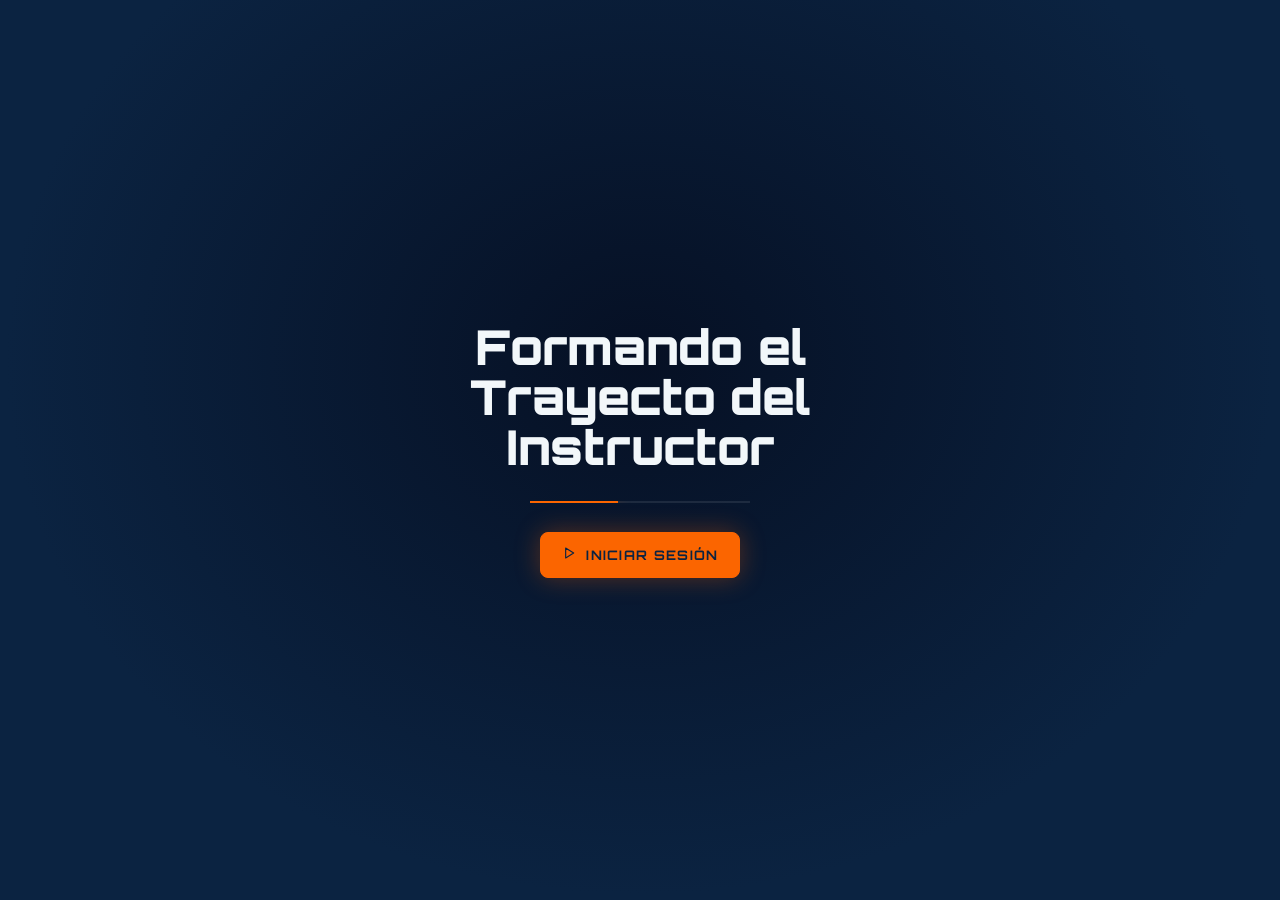
<file: index.html>
<!DOCTYPE html>
<html lang="es">
<head>
<meta charset="UTF-8">
<meta name="viewport" content="width=device-width, initial-scale=1, viewport-fit=cover">
<title>Formando el Trayecto del Instructor · Simulador Forense</title>
<meta name="description" content="Simulador inmersivo de decisión para instructores de autotransporte federal de carga pesada.">
<link rel="stylesheet" href="css/app.css">
<link rel="icon" href="data:image/svg+xml,<svg xmlns='http://www.w3.org/2000/svg' viewBox='0 0 32 32'><rect width='32' height='32' fill='%2302040A'/><path d='M4 20h9V9H4zM15 20h6l4-5h-10z' fill='none' stroke='%2300E5FF' stroke-width='2'/><circle cx='9' cy='23' r='2.4' fill='%2300E5FF'/><circle cx='22' cy='23' r='2.4' fill='%2300E5FF'/></svg>">
</head>
<body>

<canvas id="bgcanvas" aria-hidden="true"></canvas>
<div id="vignette" aria-hidden="true"></div>
<div id="damage" aria-hidden="true"></div>

<!-- ============ ARRANQUE / DESBLOQUEO DE AUDIO ============ -->
<div id="boot">
  <div class="boot-inner">
    <h1>Formando el Trayecto del Instructor</h1>
    <div class="boot-load"><span></span></div>
    <button class="btn" id="btn-start"><span data-icon="play"></span> Iniciar sesi&oacute;n</button>
  </div>
</div>

<!-- ============ BARRA DE ESTADO ============ -->
<header id="rail">
  <div class="rail-left">
    <span class="mark logo-slot">
      <img src="assets/logo.png" alt="Logo" onerror="this.closest('.logo-slot').classList.add('missing')">

    </span>
    <div class="rail-ch"><span class="kicker" data-chapter></span></div>
  </div>

  <div class="rail-mid">
    <div class="phase-tag"><span></span><em class="pt-full">Fase 1 &middot; L&iacute;nea de Vida &middot; reconstrucci&oacute;n sin puntaje</em><em class="pt-short">Fase 1</em></div>
    <div class="budget">
      <div class="budget-ghost"></div>
      <div class="budget-fill"></div>
      <div class="budget-txt"><span class="kicker">Presupuesto de ruta</span><b class="num" data-budget>$80,000</b></div>
    </div>
  </div>

  <div class="rail-right">
    <div class="cond" title="Condición mecánica de la unidad">
      <span class="dot pending" data-cond="tires" title="Llantas"></span>
      <span class="dot pending" data-cond="brakes" title="Frenos"></span>
      <span class="dot pending" data-cond="kingpin" title="Quinta rueda"></span>
    </div>
    <span class="chip num" data-risk>Riesgo 0%</span>
    <span class="chip num c-cyan" data-xp>0 XP</span>
    <button class="chip num" id="btn-index" data-count title="Índice de escenas (I)">1 / 1</button>
    <button class="ibtn" id="btn-vote" title="Votación del grupo (V)"><span data-icon="qr"></span></button>
    <button class="ibtn" id="btn-notes" title="Notas del facilitador (N)"><span data-icon="notes"></span></button>
    <button class="ibtn" id="btn-mute" title="Silenciar"><span data-icon="sound"></span></button>
  </div>
  <div id="progress-line"></div>
</header>

<!-- ============ ESCENARIO ============ -->
<main id="stage" aria-live="polite"></main>

<nav id="nav">
  <button class="ibtn big" id="nav-prev" title="Anterior (←)"><span data-icon="left"></span></button>
  <button class="ibtn big" id="nav-next" title="Siguiente (→)"><span data-icon="right"></span></button>
</nav>

<div id="index-ov" class="ov" hidden>
  <div class="ov-card panel pad">
    <div class="ov-head">
      <div><div class="kicker c-cyan">Índice de escenas</div><h3 class="title" style="font-size:1.5rem;margin:.3rem 0 0">Saltar a</h3></div>
      <button class="ibtn" id="idx-close" title="Cerrar (Esc)"><span data-icon="x"></span></button>
    </div>
    <div id="idx-grid"></div>
  </div>
</div>

<div id="toasts" aria-live="polite"></div>

<!-- ============ ESCÁNER FORENSE 3D ============ -->
<div id="forensic">
  <canvas id="fcanvas"></canvas>
  <div id="flabels"></div>
  <div class="f-hud tl">
    <div class="kicker">Auditoría forense de patio</div>
    <h3>Escáner holográfico</h3>
    <p>Gira con el mouse, acerca con la rueda. Localiza y resuelve las tres anomalías marcadas.</p>
  </div>
  <div class="f-hud tr">
    <div class="kicker">Anomalías resueltas</div>
    <div class="f-count num" id="f-count">0 / 3</div>
    <div class="f-bar"><div id="f-progress"></div></div>
  </div>
  <div class="f-hud bl">
    <div class="legend"><span class="dot pending"></span> Pendiente</div>
    <div class="legend"><span class="dot ok"></span> Corregida en taller</div>
    <div class="legend"><span class="dot fault"></span> Liberada con falla</div>
  </div>
  <div class="f-hud br">
    <button class="btn ghost small" id="f-exit"><span data-icon="exit"></span> Salir del escáner</button>
    <button class="btn small hidden" id="f-finish"><span data-icon="check"></span> Cerrar auditoría y despachar</button>
  </div>
  <div id="f-modal"></div>
</div>

<!-- ============ SIMULADOR DE INSPECCIÓN 3D · 18 PUNTOS ============ -->
<div id="insp3d">
  <canvas id="icanvas"></canvas>
  <div id="ilabels"></div>
  <div class="f-hud tl">
    <div class="kicker">Simulador de inspección · unidad Full</div>
    <h3>Emite tu veredicto en los 18 puntos</h3>
    <p>Gira con el mouse, acerca con la rueda. Toca cada punto sobre la unidad, lee la evidencia y decide: conforme, observación o no conforme. Cada veredicto es irreversible.</p>
    <div class="ins-filtros">
      <button class="ins-f on" data-filtro="todos">Todos</button>
      <button class="ins-f" data-filtro="pend">Pendientes</button>
      <button class="ins-f" data-filtro="hecho">Resueltos</button>
    </div>
  </div>
  <div class="f-hud tr">
    <div class="kicker">Puntos con veredicto</div>
    <div class="f-count num" id="i-count">0 / 18</div>
    <div class="f-bar"><div id="i-progress"></div></div>
    <div class="kicker" style="margin-top:.5rem">Costo acumulado</div>
    <div class="num" id="i-cost" style="font-family:var(--f-title);font-size:1.05rem;color:var(--green)">$0</div>
  </div>
  <div class="ins-panel">
    <div class="ins-ph">Los 18 puntos</div>
    <div id="i-list"></div>
  </div>
  <div class="f-hud bl">
    <div class="legend"><span class="dot pending"></span> Sin veredicto</div>
    <div class="legend"><span class="dot ok"></span> Conforme</div>
    <div class="legend"><span class="dot warn"></span> Observación</div>
    <div class="legend"><span class="dot fault"></span> No conforme</div>
  </div>
  <div class="f-hud br">
    <button class="btn ghost small" id="i-exit"><span data-icon="exit"></span> Salir sin cerrar</button>
    <button class="btn small hidden" id="i-finish"><span data-icon="check"></span> Cerrar inspección y calificar</button>
  </div>
  <div id="i-modal"></div>
</div>

<!-- ============ MODO AULA ============ -->
<aside id="classroom">
  <div class="cl-head">
    <div><div class="kicker">Modo aula · votación en vivo</div>
      <h3>Sala <b class="num" id="room-code">—</b></h3></div>
    <button class="ibtn" id="classroom-close" title="Cerrar"><span data-icon="x"></span></button>
  </div>
  <div class="qr-box" id="qr-box"></div>
  <p class="kicker" style="text-align:center" id="qr-caption">Los participantes escanean el código y votan desde su celular.</p>
  <div class="row" style="gap:.5rem;margin:.6rem 0">
    <button class="btn ghost small on" id="btn-qr-votacion" style="flex:1">QR · Votación</button>
    <button class="btn ghost small" id="btn-qr-taller" style="flex:1">QR · Sesión del instructor</button>
  </div>
  <a class="btn ghost small wide" id="lnk-taller" href="#" target="_blank" rel="noopener" style="margin-bottom:.6rem">Abrir sesión de evaluación en pantalla grande</a>
  <div class="row" style="gap:.5rem;margin:.7rem 0">
    <button class="btn ghost small" id="btn-pulso" style="flex:1">Pulso rápido</button>
    <button class="btn ghost small" id="btn-encuesta-final" style="flex:1">Abrir encuesta final</button>
  </div>
  <div class="row" style="gap:.5rem;margin:0 0 .5rem">
    <button class="btn ghost small" id="btn-evidencia-grupal" style="flex:1">PDF grupal</button>
    <button class="btn ghost small" id="btn-evidencia-todos" style="flex:1">Todos los individuales</button>
  </div>
  <div class="row" style="gap:.4rem;margin:0 0 .7rem">
    <select class="ev-in" id="sel-participante" style="flex:1"><option value="">Elegir participante…</option></select>
    <button class="btn ghost small" id="btn-evidencia-uno">Descargar</button>
  </div>
  <div id="vote-results"></div>
</aside>

<!-- ============ MODO FACILITADOR ============ -->
<aside id="presenter">
  <div class="p-head">
    <div><div class="kicker">Modo facilitador</div><div class="p-timer num" id="p-timer">00:00</div></div>
    <div class="row">
      <button class="btn ghost small" id="p-pause">Pausar</button>
      <button class="btn ghost small" id="p-reset-timer">Reiniciar</button>
      <button class="ibtn" id="p-close"><span data-icon="x"></span></button>
    </div>
  </div>
  <div class="kicker" id="p-meta"></div>
  <p id="p-note"></p>
  <div class="p-state" id="p-next"></div>
</aside>

<!-- ============ LIBRERÍAS (locales, funcionan sin internet) ============ -->
<script src="vendor/three.min.js"></script>
<script src="vendor/OrbitControls.js"></script>
<script src="vendor/CopyShader.js"></script>
<script src="vendor/LuminosityHighPassShader.js"></script>
<script src="vendor/EffectComposer.js"></script>
<script src="vendor/RenderPass.js"></script>
<script src="vendor/ShaderPass.js"></script>
<script src="vendor/MaskPass.js"></script>
<script src="vendor/UnrealBloomPass.js"></script>
<script src="vendor/gsap.min.js"></script>
<script src="vendor/jspdf.umd.min.js"></script>
<script src="vendor/qrcode.min.js"></script>

<script src="js/icons.js"></script>
<script src="js/state.js"></script>
<script src="js/audio.js"></script>
<script src="js/truck.js"></script>
<script src="js/scene.js"></script>
<script src="js/forensic.js"></script>
<script src="js/inspeccion3d.js"></script>
<script src="js/lifeline.js"></script>
<script src="js/parts.js"></script>
<script src="js/microclase.js"></script>
  <script src="js/udat.js"></script>
<script src="js/cierre.js"></script>
<script src="js/criterios-data.js"></script>
<script src="js/evaluacion.js"></script>
<script src="js/content.js"></script>
<script src="js/deck.js"></script>
<script src="js/report.js"></script>
<script src="js/evidencia.js"></script>
<script src="js/classroom.js"></script>
<script src="js/presenter.js"></script>
<script src="js/main.js"></script>
</body>
</html>
</file>
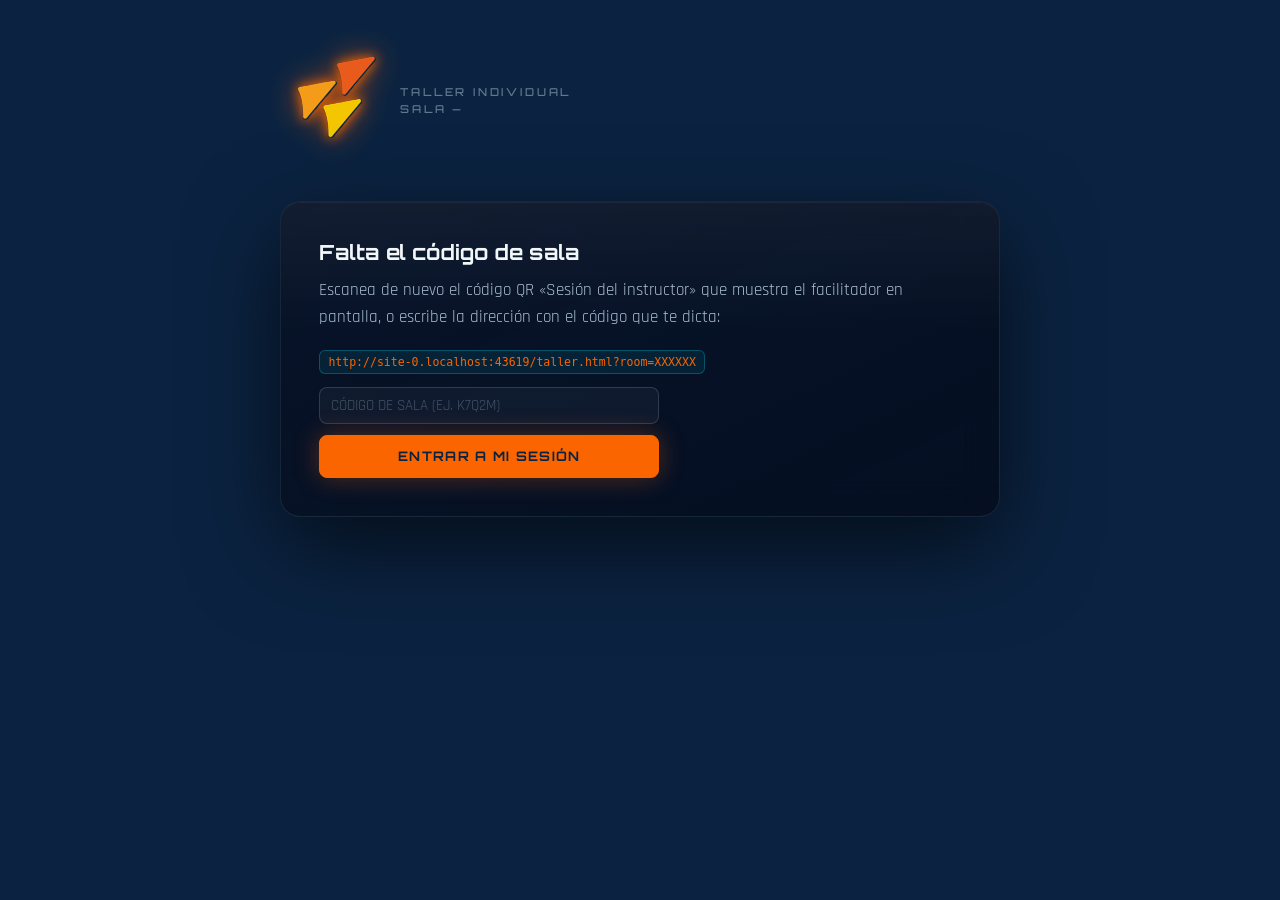
<file: taller.html>
<!DOCTYPE html>
<html lang="es">
<head>
<meta charset="UTF-8">
<meta name="viewport" content="width=device-width, initial-scale=1, viewport-fit=cover">
<title>Taller individual · Formando el Trayecto del Instructor</title>
<link rel="stylesheet" href="css/app.css">
<style>
  body.taller-page { min-height: 100vh; padding: 1.2rem 1rem 4rem; }
  .tl-wrap { max-width: 720px; margin: 0 auto; }
  .tl-head { display: flex; align-items: center; gap: .7rem; margin-bottom: 1.2rem; }
  .tl-step { margin-bottom: 1.4rem; }
  .tl-steptitle { display: flex; align-items: center; gap: .6rem; margin-bottom: .6rem; }
  .tl-n { width: 26px; height: 26px; border-radius: 999px; background: var(--cyan); color: var(--void);
    display: flex; align-items: center; justify-content: center; font-family: var(--f-title); font-weight: 700; font-size: .85rem; flex: 0 0 auto; }
  .tl-submit { position: sticky; bottom: .8rem; margin-top: 1.5rem; }
  #toasts { position: fixed; top: 1rem; left: 50%; transform: translateX(-50%); z-index: 500; display: flex; flex-direction: column; gap: .5rem; }
</style>
</head>
<body class="taller-page">
<div id="toasts" aria-live="polite"></div>
<div class="tl-wrap">
  <div class="tl-head">
    <span class="mark logo-slot">
      <img src="assets/logo.png" alt="Logo" onerror="this.closest('.logo-slot').classList.add('missing')">
      <svg class="mark-fallback" viewBox="0 0 60 40" aria-label="TM" fill="none">
        <path d="M4 28h22V13H4z" stroke="currentColor" stroke-width="2.6"/>
        <path d="M29 28h12l7-9H29z" stroke="currentColor" stroke-width="2.6"/>
        <circle cx="13" cy="32" r="3.4" stroke="currentColor" stroke-width="2.6"/>
        <circle cx="38" cy="32" r="3.4" stroke="currentColor" stroke-width="2.6"/>
      </svg>
    </span>
    <div><div class="kicker">Taller individual</div><div class="kicker c-cyan" id="room">Sala —</div></div>
  </div>

  <div id="v-gate"></div>

  <div id="v-work" hidden>
    <div class="tl-step">
      <div class="tl-steptitle"><span class="tl-n">1</span><h3 class="title" style="font-size:1.1rem">Construye tu instrumento de evaluación</h3></div>
      <div id="paso-1"></div>
    </div>
    <div class="tl-step">
      <div class="tl-steptitle"><span class="tl-n">2</span><h3 class="title" style="font-size:1.1rem">Aplícalo a tres operadores</h3></div>
      <div id="paso-2"></div>
    </div>
    <div class="tl-step">
      <div class="tl-steptitle"><span class="tl-n">3</span><h3 class="title" style="font-size:1.1rem">Diseña y da tu micro-clase</h3></div>
      <div id="paso-3"></div>
    </div>
    <div class="panel pad tl-submit" id="tl-final">
      <p class="lede" id="tl-final-msg">Completa los tres pasos de arriba para poder enviar tus resultados.</p>
      <button class="btn wide" id="tl-send" disabled>Enviar mis resultados al facilitador</button>
    </div>
  </div>
</div>

<script src="js/icons.js"></script>
<script src="js/state.js"></script>
<script src="js/criterios-data.js"></script>
<script src="js/evaluacion.js"></script>
<script src="js/microclase.js"></script>
<script>
(function () {
  const I = window.svgIcon;
  window.toast = function (msg, kind) {
    const c = document.getElementById('toasts'); if (!c) return;
    const el = document.createElement('div');
    el.className = 'toast ' + (kind || 'mid');
    el.innerHTML = (I ? I(kind === 'good' ? 'check' : kind === 'bad' ? 'alert' : 'clock') : '') + '<span>' + msg + '</span>';
    c.appendChild(el);
    setTimeout(() => { el.classList.add('out'); setTimeout(() => el.remove(), 420); }, 4200);
  };

  const API = 'https://qykubittvlwsavrhljek.supabase.co/functions/v1/tm-api';
  const room = (new URLSearchParams(location.search).get('room') || '').toUpperCase();
  document.getElementById('room').textContent = 'Sala ' + (room || '—');
  const storeKey = 'tm_attendee_' + room;
  let attendeeId = sessionStorage.getItem(storeKey);
  let sent = false;

  function gateCard(t, s) {
    return '<div class="panel pad"><h2 class="title" style="font-size:1.3rem">' + t + '</h2><p class="lede">' + s + '</p></div>';
  }

  async function join(name) {
    const r = await fetch(API + '/session/' + room + '/join', {
      method: 'POST', headers: { 'Content-Type': 'application/json' },
      body: JSON.stringify({ name })
    });
    if (!r.ok) throw 0;
    const j = await r.json();
    attendeeId = j.attendeeId;
    sessionStorage.setItem(storeKey, attendeeId);
  }

  function askName() {
    const gate = document.getElementById('v-gate');
    gate.innerHTML =
      '<div class="panel pad">' +
        '<div class="kicker c-cyan">Antes de empezar</div>' +
        '<h2 class="title" style="font-size:1.3rem;margin:.4rem 0 1rem">¿Cómo te llamas?</h2>' +
        '<div style="display:flex;flex-direction:column;gap:.7rem">' +
          '<input class="ev-in" id="name-in" placeholder="Nombre completo" autocomplete="name">' +
          '<button class="btn wide" id="name-go">Entrar al taller</button>' +
        '</div>' +
      '</div>';
    document.getElementById('name-go').addEventListener('click', async () => {
      const v = document.getElementById('name-in').value.trim();
      if (!v) return;
      gate.innerHTML = gateCard('Entrando…', 'Registrando tu lugar en el taller.');
      try { await join(v); startWork(); }
      catch (e) {
        gate.innerHTML = gateCard('No se pudo registrar', 'Verifica tu conexión.') +
          '<button class="btn wide" id="retry" style="margin-top:.8rem">Reintentar</button>';
        document.getElementById('retry').addEventListener('click', askName);
      }
    });
  }

  function startWork() {
    document.getElementById('v-gate').hidden = true;
    const work = document.getElementById('v-work');
    work.hidden = false;

    window.Evaluacion.mountConstructor(document.getElementById('paso-1'));
    window.Evaluacion.mountAplicar(document.getElementById('paso-2'));
    window.Microclase.mount(document.getElementById('paso-3'));

    window.State.onChange(checkDone);
    checkDone();

    document.getElementById('tl-send').addEventListener('click', sendResults);
  }

  function checkDone() {
    const S = window.State.get();
    const d1 = S.flags.instrumentoHecho, d2 = S.flags.evalAplicada, d3 = S.flags.microclaseHecha;
    const n = [d1, d2, d3].filter(Boolean).length;
    const btn = document.getElementById('tl-send');
    const msg = document.getElementById('tl-final-msg');
    if (sent) return;
    if (n === 3) {
      btn.disabled = false;
      msg.innerHTML = 'Los tres pasos están completos. Ya puedes enviar tus resultados.';
    } else {
      btn.disabled = true;
      msg.textContent = 'Vas ' + n + ' de 3 pasos completos. Termina los que faltan arriba.';
    }
  }

  async function sendResults() {
    if (sent) return;
    sent = true;
    const btn = document.getElementById('tl-send');
    btn.disabled = true;
    btn.textContent = 'Enviando…';
    const S = window.State.get();
    try {
      await fetch(API + '/session/' + room + '/taller', {
        method: 'POST', headers: { 'Content-Type': 'application/json' },
        body: JSON.stringify({
          attendeeId: attendeeId,
          instrumentoPts: S.instrumento ? S.instrumento.pts : null,
          instrumentoCriterios: S.instrumento ? S.instrumento.total : null,
          evalAciertos: S.flags.evalAciertos ?? null,
          microclasePct: S.flags.microclasePct ?? null
        })
      });
      document.getElementById('tl-final').innerHTML = '<h2 class="title" style="font-size:1.2rem">¡Listo!</h2><p class="lede">Tus resultados ya quedaron con el facilitador.</p>';
      window.scrollTo({ top: 0, behavior: 'smooth' });
    } catch (e) {
      window.toast('No se pudo enviar. Intenta de nuevo.', 'bad');
      sent = false; btn.disabled = false; btn.textContent = 'Enviar mis resultados al facilitador';
    }
  }

  function joinUrl() {
    const base = location.href.replace(/[^/]*$/, '');
    return base + 'taller.html';
  }

  if (!room) {
    document.getElementById('v-gate').innerHTML =
      '<div class="panel pad">' +
        '<h2 class="title" style="font-size:1.3rem">Falta el código de sala</h2>' +
        '<p class="lede">Escanea de nuevo el código QR «Sesión del instructor» que muestra el facilitador en pantalla, o escribe la dirección con el código que te dicta:</p>' +
        '<p style="margin:.8rem 0"><code class="join-url">' + joinUrl() + '?room=XXXXXX</code></p>' +
        '<div style="display:flex;flex-direction:column;gap:.7rem;max-width:340px">' +
          '<input class="ev-in" id="room-in" placeholder="Código de sala (ej. K7Q2M)" maxlength="10" style="text-transform:uppercase">' +
          '<button class="btn wide" id="room-go">Entrar a mi sesión</button>' +
        '</div>' +
      '</div>';
    document.getElementById('room-go').addEventListener('click', () => {
      const v = document.getElementById('room-in').value.trim().toUpperCase();
      if (!v) return window.toast('Escribe el código de sala.', 'mid');
      location.href = 'taller.html?room=' + encodeURIComponent(v);
    });
  } else if (attendeeId) {
    startWork();
  } else {
    askName();
  }
})();
</script>
</body>
</html>
</file>
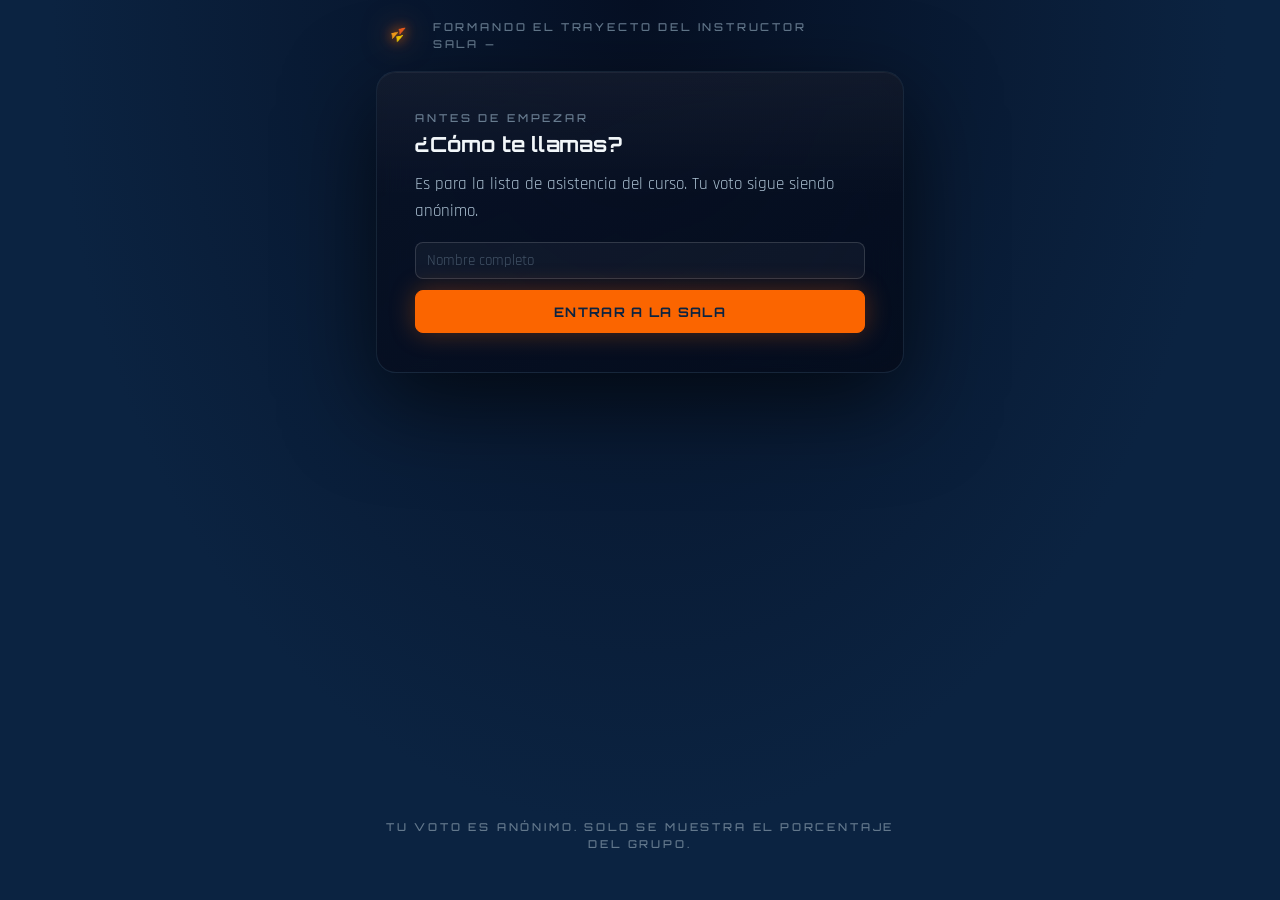
<file: vote.html>
<!DOCTYPE html>
<html lang="es">
<head>
<meta charset="UTF-8">
<meta name="viewport" content="width=device-width, initial-scale=1, viewport-fit=cover">
<title>Votación · Formando el Trayecto del Instructor</title>
<link rel="stylesheet" href="css/app.css">
<style>
  .name-gate{display:flex;flex-direction:column;gap:.7rem}
  .stars{display:flex;gap:.4rem;margin:.35rem 0 1rem}
  .star{width:34px;height:34px;border-radius:8px;border:1px solid var(--line);background:transparent;
    color:var(--ink-3);display:flex;align-items:center;justify-content:center;cursor:pointer;font-size:1.1rem}
  .star.on{color:var(--amber);border-color:rgba(255,196,0,.5);background:rgba(255,196,0,.09)}
  .rate-row{margin-bottom:1rem}
  .rate-row label{display:block;font-size:.84rem;color:var(--ink-2);margin-bottom:.3rem}
  textarea.ev-in{resize:vertical;min-height:80px;font-family:inherit}
</style>
</head>
<body class="vote-page">
<div class="vote-wrap">
  <header>
    <span class="mark logo-slot">
      <img src="assets/logo.png" alt="Logo" onerror="this.closest('.logo-slot').classList.add('missing')">
      <svg class="mark-fallback" viewBox="0 0 60 40" aria-label="TM" fill="none">
        <path d="M4 28h22V13H4z" stroke="currentColor" stroke-width="2.6"/>
        <path d="M29 28h12l7-9H29z" stroke="currentColor" stroke-width="2.6"/>
        <circle cx="13" cy="32" r="3.4" stroke="currentColor" stroke-width="2.6"/>
        <circle cx="38" cy="32" r="3.4" stroke="currentColor" stroke-width="2.6"/>
      </svg>
    </span>
    <div><div class="kicker">Formando el Trayecto del Instructor</div><div class="kicker c-cyan" id="room">Sala —</div></div>
  </header>
  <main id="v-main">
    <div class="panel pad">
      <h2 class="title" style="font-size:1.4rem">Conectando con la sala…</h2>
    </div>
  </main>
  <footer class="kicker">Tu voto es anónimo. Solo se muestra el porcentaje del grupo.</footer>
</div>

<script>
(function () {
  const API = 'https://qykubittvlwsavrhljek.supabase.co/functions/v1/tm-api';
  const room = (new URLSearchParams(location.search).get('room') || '').toUpperCase();
  const main = document.getElementById('v-main');
  document.getElementById('room').textContent = 'Sala ' + (room || '—');
  let lastSlide = null, voted = {}, attendeeId = null, satisfactionSent = false;

  const storeKey = 'tm_attendee_' + room;

  function card(t, s) {
    return '<div class="panel pad"><h2 class="title" style="font-size:1.35rem">' + t + '</h2><p class="lede">' + s + '</p></div>';
  }

  /* ---------------- paso 1: nombre (registra asistencia) ---------------- */
  function askName() {
    main.innerHTML =
      '<div class="panel pad">' +
        '<div class="kicker c-cyan">Antes de empezar</div>' +
        '<h2 class="title" style="font-size:1.3rem;margin:.4rem 0 1rem">¿Cómo te llamas?</h2>' +
        '<p class="lede" style="margin-bottom:1rem">Es para la lista de asistencia del curso. Tu voto sigue siendo anónimo.</p>' +
        '<div class="name-gate">' +
          '<input class="ev-in" id="name-in" placeholder="Nombre completo" autocomplete="name">' +
          '<button class="btn wide" id="name-go">Entrar a la sala</button>' +
        '</div>' +
      '</div>';
    document.getElementById('name-go').addEventListener('click', join);
    document.getElementById('name-in').addEventListener('keydown', e => { if (e.key === 'Enter') join(); });
  }

  async function join() {
    const input = document.getElementById('name-in');
    const name = (input.value || '').trim();
    if (!name) { input.focus(); return; }
    main.innerHTML = card('Entrando…', 'Registrando tu asistencia.');
    try {
      const r = await fetch(API + '/session/' + room + '/join', {
        method: 'POST', headers: { 'Content-Type': 'application/json' },
        body: JSON.stringify({ name })
      });
      if (!r.ok) throw 0;
      const j = await r.json();
      attendeeId = j.attendeeId;
      sessionStorage.setItem(storeKey, attendeeId);
      tick();
      setInterval(tick, 2000);
    } catch (e) {
      main.innerHTML = card('No se pudo registrar', 'Verifica tu conexión e intenta de nuevo.') +
        '<button class="btn wide" id="retry" style="margin-top:.8rem">Reintentar</button>';
      document.getElementById('retry').addEventListener('click', askName);
    }
  }

  /* ---------------- paso 2: votación en vivo / encuesta final ---------------- */
  async function tick() {
    if (!room) { main.innerHTML = card('Falta el código de sala', 'Escanea de nuevo el código QR que aparece en la pantalla del facilitador.'); return; }
    try {
      const r = await fetch(API + '/session/' + room + '/poll');
      if (!r.ok) throw 0;
      const p = await r.json();
      if (p.slideId === '__satisfaction__') drawSatisfaction();
      else draw(p);
    } catch (e) {
      main.innerHTML = card('Sin conexión con la sala', 'Verifica que el facilitador tenga el modo aula abierto.');
    }
  }

  function draw(p) {
    if (!p || !p.options || !p.options.length) {
      main.innerHTML = card('Esperando la siguiente decisión', 'Mantén esta pantalla abierta. Cuando el facilitador abra una votación, aparecerá aquí.');
      lastSlide = null;
      return;
    }
    if (voted[p.slideId]) return;
    if (p.slideId !== lastSlide) {
      lastSlide = p.slideId;
      main.innerHTML = '<div class="panel pad"><div class="kicker c-cyan">Tu decisión</div>' +
        '<h2 class="title" style="font-size:1.3rem;margin:.4rem 0 1rem">' + (p.question || '¿Qué harías tú?') + '</h2>' +
        p.options.map(function (o) {
          return '<button class="choice" data-k="' + o.key + '"><span class="ck">' + o.key + '</span>' +
                 '<span class="ct"><b>' + o.label + '</b></span></button>';
        }).join('') + '</div>';
      main.querySelectorAll('[data-k]').forEach(function (b) {
        b.addEventListener('click', function () { send(p.slideId, b.dataset.k); });
      });
    }
  }

  async function send(slideId, key) {
    voted[slideId] = key;
    main.innerHTML = card('Voto registrado', 'Elegiste la opción <b>' + key + '</b>. Los resultados del grupo se muestran en la pantalla principal.');
    try {
      await fetch(API + '/session/' + room + '/vote', {
        method: 'POST', headers: { 'Content-Type': 'application/json' },
        body: JSON.stringify({ attendeeId: attendeeId, slideId: slideId, option: key })
      });
    } catch (e) {}
  }

  /* ---------------- encuesta final de satisfacción ---------------- */
  const CATS = [
    ['contenido', 'El contenido del curso'],
    ['facilitador', 'El desempeño del facilitador'],
    ['material', 'El material y los recursos usados'],
    ['aplicabilidad', 'Qué tan aplicable es a tu trabajo']
  ];

  function drawSatisfaction() {
    if (satisfactionSent) return;
    if (lastSlide === '__satisfaction__') return;
    lastSlide = '__satisfaction__';
    const ratings = {};
    main.innerHTML =
      '<div class="panel pad">' +
        '<div class="kicker c-amber">Encuesta final</div>' +
        '<h2 class="title" style="font-size:1.3rem;margin:.4rem 0 1rem">¿Cómo te fue en el curso?</h2>' +
        CATS.map(function (c) {
          return '<div class="rate-row" data-cat="' + c[0] + '">' +
            '<label>' + c[1] + '</label>' +
            '<div class="stars">' + [1,2,3,4,5].map(function (n) {
              return '<button class="star" data-cat="' + c[0] + '" data-v="' + n + '">★</button>';
            }).join('') + '</div></div>';
        }).join('') +
        '<div class="rate-row"><label>Comentarios (opcional)</label>' +
        '<textarea class="ev-in" id="sat-comment" placeholder="¿Qué mejorarías?"></textarea></div>' +
        '<button class="btn wide" id="sat-send">Enviar encuesta</button>' +
      '</div>';

    main.querySelectorAll('.star').forEach(function (btn) {
      btn.addEventListener('click', function () {
        const cat = btn.dataset.cat, v = parseInt(btn.dataset.v, 10);
        ratings[cat] = v;
        main.querySelectorAll('.star[data-cat="' + cat + '"]').forEach(function (s) {
          s.classList.toggle('on', parseInt(s.dataset.v, 10) <= v);
        });
      });
    });
    document.getElementById('sat-send').addEventListener('click', async function () {
      const comment = document.getElementById('sat-comment').value || '';
      main.innerHTML = card('Enviando…', '');
      try {
        await fetch(API + '/session/' + room + '/satisfaction', {
          method: 'POST', headers: { 'Content-Type': 'application/json' },
          body: JSON.stringify({ attendeeId: attendeeId, ratings: ratings, comment: comment })
        });
      } catch (e) {}
      satisfactionSent = true;
      main.innerHTML = card('¡Gracias!', 'Tu respuesta quedó registrada. Ya puedes cerrar esta pantalla.');
    });
  }

  /* ---------------- arranque ---------------- */
  attendeeId = sessionStorage.getItem(storeKey);
  if (attendeeId) { tick(); setInterval(tick, 2000); }
  else askName();
})();
</script>
</body>
</html>
</file>
<file: css/app.css>
@import url("../assets/fonts/fonts.css");

/* ============================================================
   SISTEMA MAESTRO TM — sistema de diseño
   ============================================================ */
:root {
  --void: #0B2341;
  --panel: #12305A;
  --panel-2: #173A6E;
  --line: rgba(120, 170, 200, 0.14);

  --cyan: #FB6500;
  --red: #FF003C;
  --orange: #FF6D00;
  --green: #00FF66;
  --amber: #F6A334;
  --yellow: #F0C813;

  --ink: #F2F7FA;
  --ink-2: #A9BFD0;
  --ink-3: #63788C;
  --ink-1: var(--ink);
  --ink-4: var(--ink-3);
  --dim: var(--ink-3);
  --muted: var(--ink-3);

  --f-title: "Orbitron", "Segoe UI", system-ui, sans-serif;
  --f-body: "Rajdhani", "Segoe UI", system-ui, sans-serif;
  --f-display: var(--f-title);
  --font-display: var(--f-title);
  --font-body: var(--f-body);

  --t-hero: clamp(2rem, 5vw, 4.2rem);
  --t-h2: clamp(1.35rem, 2.6vw, 2.2rem);
  --t-body: clamp(1rem, 1.3vw, 1.22rem);
  --t-sm: clamp(0.82rem, 1vw, 0.95rem);
  --t-xs: 0.68rem;

  --r-lg: 20px;
  --r-md: 13px;
  --r-sm: 8px;

  --rail-h: 62px;
  --ease: cubic-bezier(0.16, 1, 0.3, 1);
}

*, *::before, *::after { box-sizing: border-box; }
html, body { height: 100%; margin: 0; }
body {
  background: var(--void);
  color: var(--ink);
  font-family: var(--f-body);
  font-size: var(--t-body);
  overflow: hidden;
  -webkit-font-smoothing: antialiased;
}
button { font-family: inherit; color: inherit; }
h1, h2, h3 { font-family: var(--f-title); margin: 0; }
strong, b { font-weight: 700; }
code { font-family: ui-monospace, "SF Mono", Menlo, monospace; font-size: .78em; }

.hidden { display: none !important; }
.num { font-variant-numeric: tabular-nums lining-nums; }
.row { display: flex; align-items: center; gap: .5rem; }
.c-cyan { color: var(--cyan); } .c-red { color: var(--red); }
.c-green { color: var(--green); } .c-amber { color: var(--amber); }
.c-orange { color: var(--orange); } .c-dim { color: var(--ink-3); }
.glow-cyan { text-shadow: 0 0 26px rgba(251, 101, 0,.5); }
.glow-red  { text-shadow: 0 0 26px rgba(255,0,60,.5); }

.kicker {
  font-family: var(--f-title);
  font-size: var(--t-xs);
  letter-spacing: .26em;
  text-transform: uppercase;
  color: var(--ink-3);
  line-height: 1.5;
}
h1.hero, .hero { font-size: var(--t-hero); font-weight: 900; letter-spacing: -.015em; line-height: 1.02; }
h2.title, .title { font-size: var(--t-h2); font-weight: 700; letter-spacing: .01em; line-height: 1.12; }
p.lede, .lede { font-size: var(--t-body); line-height: 1.62; color: var(--ink-2); margin: .85rem 0 0; }
p.lede:last-child { margin-bottom: 0; }
ul.mini { margin: .6rem 0 0; padding-left: 1.05rem; }
ul.mini li { font-size: var(--t-sm); color: var(--ink-2); line-height: 1.5; margin-bottom: .4rem; }

/* ---------------- capas de fondo ---------------- */
#bgcanvas { position: fixed; inset: 0; width: 100%; height: 100%; display: block; z-index: 0; }
#vignette {
  position: fixed; inset: 0; z-index: 1; pointer-events: none;
  background:
    radial-gradient(ellipse 62% 58% at 50% 50%, rgba(11, 35, 65,.62) 0%, rgba(11, 35, 65,.28) 55%, transparent 78%),
    radial-gradient(ellipse at 50% 45%, transparent 26%, rgba(11, 35, 65,.8) 100%),
    linear-gradient(180deg, rgba(11, 35, 65,.75) 0%, transparent 20%, transparent 72%, rgba(11, 35, 65,.88) 100%);
}
#damage {
  position: fixed; inset: 0; z-index: 60; pointer-events: none; opacity: 0;
  transition: opacity .18s ease;
  background: radial-gradient(ellipse at 50% 50%, transparent 34%, rgba(255,0,60,.55) 100%);
  box-shadow: inset 0 0 220px rgba(255,0,60,.7);
}
#damage.on { opacity: .7; }
.shake { animation: shk .58s cubic-bezier(.36,.07,.19,.97); }
@keyframes shk {
  10%,90% { transform: translate3d(-2px,1px,0); }
  30%,70% { transform: translate3d(5px,-3px,0); }
  50%     { transform: translate3d(-7px,2px,0); }
}

/* ---------------- paneles ---------------- */
.panel {
  position: relative;
  background: linear-gradient(155deg, rgba(9,17,35,.86), rgba(5,10,23,.8));
  border: 1px solid var(--line);
  border-radius: var(--r-lg);
  backdrop-filter: blur(18px) saturate(140%);
  -webkit-backdrop-filter: blur(18px) saturate(140%);
  box-shadow: 0 30px 90px rgba(0,0,0,.62), inset 0 1px 0 rgba(255,255,255,.05);
}
.panel::after {
  content: ""; position: absolute; inset: 0; border-radius: inherit; pointer-events: none;
  background: linear-gradient(180deg, rgba(255,255,255,.045), transparent 42%);
}
.panel.accent-cyan   { border-color: rgba(251, 101, 0,.36);  box-shadow: 0 30px 90px rgba(0,0,0,.6), 0 0 60px rgba(251, 101, 0,.1); }
.panel.accent-red    { border-color: rgba(255,0,60,.42);   box-shadow: 0 30px 90px rgba(0,0,0,.6), 0 0 70px rgba(255,0,60,.14); }
.panel.accent-orange { border-color: rgba(255,109,0,.4);   box-shadow: 0 30px 90px rgba(0,0,0,.6), 0 0 60px rgba(255,109,0,.1); }
.panel.accent-green  { border-color: rgba(0,255,102,.36);  box-shadow: 0 30px 90px rgba(0,0,0,.6), 0 0 60px rgba(0,255,102,.1); }
.pad { padding: clamp(1.3rem, 3vw, 2.6rem); }
.w-sm { max-width: 640px; } .w-md { max-width: 900px; } .w-lg { max-width: 1120px; }
.mx { margin-left: auto; margin-right: auto; }
.to-left { margin-right: auto; }

.brackets::before, .brackets::after {
  content: ""; position: absolute; inset: auto; width: 26px; height: 26px;
  border: 2px solid currentColor; border-radius: 0; background: none;
  opacity: .7; pointer-events: none;
}
.brackets::before { top: -1px; left: -1px; border-right: 0; border-bottom: 0; }
.brackets::after  { bottom: -1px; right: -1px; border-left: 0; border-top: 0; }

/* ---------------- barra de estado ---------------- */
#rail {
  position: fixed; top: 0; left: 0; right: 0; height: var(--rail-h); z-index: 40;
  display: flex; align-items: center; gap: 1rem;
  padding: 0 clamp(.7rem, 2vw, 1.4rem);
  background: linear-gradient(180deg, rgba(11, 35, 65,.96), rgba(11, 35, 65,.68));
  border-bottom: 1px solid var(--line);
  backdrop-filter: blur(14px);
}
.rail-left { display: flex; align-items: center; gap: .8rem; min-width: 0; flex: 0 0 auto; }
.rail-left .mark { width: 42px; height: 28px; color: var(--cyan); flex: 0 0 auto; }
.mark.logo-slot { position: relative; display: inline-flex; align-items: center; justify-content: center; }
.mark.logo-slot img {
  max-width: 100%; max-height: 100%; object-fit: contain;
  filter: drop-shadow(0 0 6px var(--cyan)) drop-shadow(0 0 14px rgba(251,101,0,.55));
}
.mark.logo-slot .mark-fallback { display: none; }
.mark.logo-slot.missing img { display: none; }
.mark.logo-slot.missing .mark-fallback { display: block; width: 100%; height: 100%; }
.rail-ch { min-width: 0; overflow: hidden; }
.rail-ch .kicker { white-space: nowrap; }
.rail-mid { flex: 1 1 auto; min-width: 0; max-width: 460px; }
.rail-right { display: flex; align-items: center; gap: .45rem; margin-left: auto; flex: 0 0 auto; }

.budget { position: relative; height: 30px; border-radius: 7px; overflow: hidden;
  background: rgba(255,255,255,.05); border: 1px solid var(--line); }
.budget-ghost { position: absolute; inset: 0; background: repeating-linear-gradient(90deg, rgba(255,255,255,.05) 0 2px, transparent 2px 8px); }
.budget-fill {
  position: absolute; inset: 0 auto 0 0; width: 100%;
  background: linear-gradient(90deg, rgba(251, 101, 0,.45), rgba(251, 101, 0,.22));
  border-right: 2px solid var(--cyan);
  transition: width .8s var(--ease), background .5s ease, border-color .5s ease;
}
.budget-fill.warn { background: linear-gradient(90deg, rgba(255,196,0,.42), rgba(255,196,0,.2)); border-right-color: var(--amber); }
.budget-fill.crit { background: linear-gradient(90deg, rgba(255,0,60,.45), rgba(255,0,60,.22)); border-right-color: var(--red);
  animation: pulseB 1.4s ease-in-out infinite; }
@keyframes pulseB { 50% { opacity: .55; } }
.budget-txt { position: absolute; inset: 0; display: flex; align-items: center; justify-content: space-between;
  padding: 0 .7rem; }
.budget-txt .kicker { font-size: .58rem; letter-spacing: .2em; color: var(--ink-2); }
.budget-txt b { font-size: .95rem; font-family: var(--f-title); }

.cond { display: flex; gap: .3rem; padding: 0 .35rem; }
.dot { width: 10px; height: 10px; border-radius: 50%; display: inline-block; }
.dot.pending { background: rgba(255,255,255,.16); box-shadow: inset 0 0 0 1px rgba(255,255,255,.3); }
.dot.ok { background: var(--green); box-shadow: 0 0 10px rgba(0,255,102,.8); }
.dot.fault { background: var(--red); box-shadow: 0 0 10px rgba(255,0,60,.85); animation: pulseB 1.2s infinite; }

.chip {
  font-family: var(--f-title); font-size: .68rem; letter-spacing: .1em;
  padding: .38rem .6rem; border: 1px solid var(--line); border-radius: 6px;
  background: rgba(255,255,255,.04); white-space: nowrap;
}
.ibtn {
  width: 34px; height: 34px; display: inline-grid; place-items: center;
  background: rgba(255,255,255,.05); border: 1px solid var(--line); border-radius: 8px;
  cursor: pointer; transition: .18s ease; padding: 0;
}
.ibtn:hover { background: rgba(251, 101, 0,.14); border-color: rgba(251, 101, 0,.45); color: var(--cyan); }
.ibtn svg { width: 17px; height: 17px; }
.ibtn.big { width: 48px; height: 48px; } .ibtn.big svg { width: 22px; height: 22px; }

#progress-line { position: absolute; left: 0; bottom: -1px; height: 2px; width: 0;
  background: linear-gradient(90deg, var(--cyan), rgba(251, 101, 0,.25));
  box-shadow: 0 0 12px rgba(251, 101, 0,.8); transition: width .5s var(--ease); }

/* ---------------- escenario ---------------- */
#stage {
  position: fixed; inset: var(--rail-h) 0 0 0; z-index: 20;
  display: flex; align-items: center; justify-content: center;
  padding: clamp(1rem, 3vh, 2.4rem) clamp(1rem, 4vw, 3rem) 90px;
  overflow-y: auto; overscroll-behavior: contain;
}
.slide { width: 100%; max-width: 1180px; }
.slide.enter  { animation: aEnter .72s var(--ease) both; }
.slide.right  { animation: aRight .68s var(--ease) both; }
.slide.left   { animation: aLeft .68s var(--ease) both; }
.slide.impact { animation: aImpact .75s var(--ease) both; }
@keyframes aEnter  { from { opacity: 0; transform: translateY(26px) scale(.985); } }
@keyframes aRight  { from { opacity: 0; transform: translateX(70px); filter: blur(7px); } }
@keyframes aLeft   { from { opacity: 0; transform: translateX(-70px); filter: blur(7px); } }
@keyframes aImpact { from { opacity: 0; transform: scale(1.07); filter: blur(11px) saturate(1.7); } }

#nav {
  position: fixed; right: clamp(.8rem, 3vw, 2rem); bottom: clamp(.8rem, 3vh, 1.8rem);
  z-index: 45; display: flex; gap: .55rem;
}

/* ---------------- rejillas y tarjetas de dato ---------------- */
.grid-2, .grid-3, .grid-4 { display: grid; gap: .85rem; }
.grid-2 { grid-template-columns: repeat(auto-fit, minmax(250px, 1fr)); }
.grid-3 { grid-template-columns: repeat(auto-fit, minmax(210px, 1fr)); }
.grid-4 { grid-template-columns: repeat(auto-fit, minmax(170px, 1fr)); }
.stat {
  background: rgba(6,12,26,.55); border: 1px solid var(--line);
  border-radius: var(--r-md); padding: 1rem 1.1rem; text-align: left;
}
.stat h4 { font-family: var(--f-title); font-size: var(--t-xs); letter-spacing: .2em;
  text-transform: uppercase; color: var(--ink-3); margin: 0 0 .5rem; font-weight: 500; }
.stat .v { font-family: var(--f-title); font-size: clamp(1.2rem, 2.4vw, 1.8rem); font-weight: 700; }

.grade {
  font-family: var(--f-title); font-size: clamp(1.05rem, 2.4vw, 1.7rem); font-weight: 900;
  letter-spacing: .1em; text-align: center; padding: .9rem 1rem;
  border: 2px solid currentColor; border-radius: var(--r-md); margin-bottom: 1.2rem;
}

.dossier { border: 1px solid var(--line); border-radius: var(--r-md); overflow: hidden; }
.dossier-row { display: flex; justify-content: space-between; align-items: center; gap: 1rem;
  padding: .72rem 1rem; border-bottom: 1px solid var(--line); font-size: var(--t-sm); }
.dossier-row:last-child { border-bottom: 0; }
.dossier-row span { color: var(--ink-2); }
.dossier-row b { font-family: var(--f-title); font-size: .74rem; letter-spacing: .1em; white-space: nowrap; }

.timeline { max-height: 240px; overflow-y: auto; border: 1px solid var(--line); border-radius: var(--r-md); }
.tl-item { display: flex; justify-content: space-between; gap: 1rem; padding: .6rem .95rem;
  border-bottom: 1px solid var(--line); font-size: .9rem; }
.tl-item:last-child { border-bottom: 0; }
.tl-item span { color: var(--ink-2); }
.tl-item.good { background: rgba(0,255,102,.05); }
.tl-item.bad  { background: rgba(255,0,60,.05); }

.money { font-family: var(--f-title); font-weight: 900; letter-spacing: -.01em; }
.money.sev-1 { font-size: clamp(1.3rem, 3vw, 2rem); }
.money.sev-2 { font-size: clamp(1.8rem, 4.6vw, 3.2rem); }
.money.sev-3 { font-size: clamp(2.2rem, 6vw, 4.4rem); text-shadow: 0 0 40px rgba(255,0,60,.5); }

.modules { margin-top: 1.4rem; padding-top: 1.1rem; border-top: 1px solid var(--line); }
.modules .kicker { margin-bottom: .6rem; display: block; }
.mod-chip {
  display: inline-block; margin: 0 .35rem .35rem 0; padding: .3rem .6rem;
  font-size: .74rem; letter-spacing: .04em; color: var(--ink-2);
  border: 1px solid var(--line); border-radius: 5px; background: rgba(255,255,255,.03);
}

/* ---------------- decisiones ---------------- */
.choices { display: grid; gap: .6rem; margin-top: 1.2rem; max-width: 900px; margin-left: auto; margin-right: auto; }
.choice {
  display: flex; align-items: center; gap: .9rem; width: 100%; text-align: left;
  padding: .85rem 1rem; border-radius: var(--r-md); cursor: pointer;
  background: linear-gradient(150deg, rgba(9,17,35,.9), rgba(5,10,23,.86));
  border: 1px solid var(--line); backdrop-filter: blur(14px);
  transition: .2s var(--ease); font-size: var(--t-sm);
}
.choice:hover:not(:disabled) { background: rgba(251, 101, 0,.09); border-color: rgba(251, 101, 0,.42); transform: translateX(4px); }
.choice:disabled { cursor: default; }
.choice.dim { opacity: .3; }
.choice.picked { border-width: 2px; }
.choice.picked.tone-good { border-color: var(--green); background: rgba(0,255,102,.09); }
.choice.picked.tone-mid  { border-color: var(--amber); background: rgba(255,196,0,.09); }
.choice.picked.tone-bad  { border-color: var(--red);   background: rgba(255,0,60,.09); }
.ck { font-family: var(--f-title); font-weight: 900; width: 34px; height: 34px; flex: 0 0 34px;
  display: grid; place-items: center; border-radius: 7px;
  background: rgba(255,255,255,.07); border: 1px solid var(--line); font-size: .9rem; }
.ct { flex: 1 1 auto; min-width: 0; }
.ct b { display: block; font-size: 1.04rem; line-height: 1.3; }
.ct i { display: block; font-style: normal; font-size: .84rem; color: var(--ink-3); margin-top: .12rem; }
.cc { font-family: var(--f-title); font-size: .82rem; color: var(--ink-3); white-space: nowrap; }

.verdict {
  margin-top: .8rem; padding: 1rem 1.2rem; border-radius: var(--r-md);
  border-left: 3px solid var(--ink-3); background: rgba(255,255,255,.04);
  animation: aEnter .5s var(--ease) both;
}
.verdict p { margin: .45rem 0 0; font-size: var(--t-sm); line-height: 1.6; color: var(--ink-2); }
.verdict.tone-good { border-left-color: var(--green); background: rgba(0,255,102,.07); }
.verdict.tone-good .kicker { color: var(--green); }
.verdict.tone-mid  { border-left-color: var(--amber); background: rgba(255,196,0,.07); }
.verdict.tone-mid .kicker { color: var(--amber); }
.verdict.tone-bad  { border-left-color: var(--red); background: rgba(255,0,60,.07); }
.verdict.tone-bad .kicker { color: var(--red); }

/* ---------------- media ---------------- */
.media {
  position: relative; margin-top: 1.2rem; border-radius: var(--r-md); overflow: hidden;
  border: 1px solid var(--line); background: #01030A; aspect-ratio: 16/9;
}
.media video { width: 100%; height: 100%; object-fit: cover; display: block; }
.scanline { position: absolute; inset: 0; z-index: 2; pointer-events: none;
  background: repeating-linear-gradient(0deg, rgba(251, 101, 0,.05) 0 1px, transparent 1px 3px); }
.media-fallback {
  display: none; position: absolute; inset: 0; flex-direction: column; gap: .5rem;
  align-items: center; justify-content: center; color: var(--ink-3); text-align: center; padding: 1rem;
}
.media-fallback svg { width: 40px; height: 40px; opacity: .5; }
.media-fallback code { color: var(--cyan); font-size: .8rem; }
.media.missing video, .media.missing .scanline { display: none; }
.media.missing .media-fallback { display: flex; }

/* ---------------- botones ---------------- */
.btn {
  white-space: nowrap;
  display: inline-flex; align-items: center; gap: .55rem; cursor: pointer;
  font-family: var(--f-title); font-size: .82rem; font-weight: 700; letter-spacing: .1em;
  text-transform: uppercase; padding: .78rem 1.3rem; border-radius: var(--r-sm);
  color: var(--void); background: var(--cyan); border: 1px solid var(--cyan);
  box-shadow: 0 0 26px rgba(251, 101, 0,.32); transition: .2s var(--ease);
}
.btn:hover { transform: translateY(-2px); box-shadow: 0 8px 34px rgba(251, 101, 0,.45); }
.btn:disabled { opacity: .4; cursor: default; transform: none; }
.btn svg { width: 16px; height: 16px; }
.btn.ghost { background: transparent; color: var(--ink); border-color: var(--line); box-shadow: none; }
.btn.ghost:hover { border-color: var(--cyan); color: var(--cyan); }
.btn.danger { background: transparent; color: var(--red); border-color: rgba(255,0,60,.55); box-shadow: none; }
.btn.danger:hover { background: rgba(255,0,60,.14); box-shadow: 0 8px 30px rgba(255,0,60,.28); }
.btn.small { padding: .5rem .85rem; font-size: .72rem; }

/* ---------------- toasts ---------------- */
#toasts { position: fixed; left: 50%; bottom: 22px; transform: translateX(-50%); z-index: 70;
  display: flex; flex-direction: column; gap: .5rem; align-items: center; pointer-events: none; }
.toast {
  display: flex; align-items: center; gap: .6rem; padding: .7rem 1.1rem;
  border-radius: 10px; font-size: .92rem; max-width: min(90vw, 560px);
  background: rgba(11,20,40,.96); border: 1px solid var(--line);
  box-shadow: 0 18px 50px rgba(0,0,0,.6); backdrop-filter: blur(12px);
  animation: aEnter .38s var(--ease) both;
}
.toast.out { opacity: 0; transform: translateY(12px); transition: .4s ease; }
.toast svg { width: 17px; height: 17px; flex: 0 0 17px; }
.toast.good { border-color: rgba(0,255,102,.45); color: var(--green); }
.toast.bad  { border-color: rgba(255,0,60,.45); color: var(--red); }

/* ---------------- pantalla de arranque ---------------- */
#boot {
  position: fixed; inset: 0; z-index: 90; display: grid; place-items: center;
  background: radial-gradient(ellipse at 50% 40%, #061024 0%, #0B2341 70%);
  transition: opacity .7s ease, visibility .7s;
}
#boot.gone { opacity: 0; visibility: hidden; }
.boot-inner { text-align: center; padding: 2rem; max-width: 560px; }
.boot-inner .logo { width: 190px; height: auto; color: var(--cyan); margin-bottom: 1.6rem;
  filter: drop-shadow(0 0 24px rgba(251, 101, 0,.5)); }
.boot-inner h1 { font-size: clamp(1.8rem, 5vw, 3rem); font-weight: 900; margin-bottom: .5rem; }
.boot-load { height: 2px; width: 220px; margin: 1.8rem auto; background: rgba(255,255,255,.09); overflow: hidden; }
.boot-load span { display: block; height: 100%; width: 40%; background: var(--cyan);
  box-shadow: 0 0 14px var(--cyan); animation: sweepB 1.6s ease-in-out infinite; }
@keyframes sweepB { 0% { transform: translateX(-110%); } 100% { transform: translateX(360%); } }
#boot-resume { margin-top: 1.2rem; display: grid; gap: .7rem; justify-items: center; }
.boot-note { font-size: .82rem; color: var(--ink-3); margin-top: 1.6rem; }

/* ---------------- escáner forense ---------------- */
#forensic {
  position: fixed; inset: 0; z-index: 80; display: none;
  background: radial-gradient(ellipse at 50% 45%, #05101F 0%, #01030A 75%);
}
#forensic.on { display: block; animation: aEnter .5s var(--ease) both; }
#fcanvas { position: absolute; inset: 0; width: 100%; height: 100%; cursor: grab; }
#flabels { position: absolute; inset: 0; pointer-events: none; }
.hotlabel {
  position: absolute; transform: translate(14px, -50%); pointer-events: auto; cursor: pointer;
  padding: .45rem .7rem; border-radius: 7px; max-width: 230px;
  background: rgba(2,6,16,.9); border: 1px solid rgba(255,0,60,.5);
  box-shadow: 0 0 24px rgba(255,0,60,.22); transition: .2s ease;
}
.hotlabel:hover { border-color: var(--cyan); box-shadow: 0 0 26px rgba(251, 101, 0,.32); }
.hotlabel b { display: block; font-family: var(--f-title); font-size: .74rem; letter-spacing: .06em; }
.hotlabel span { display: block; font-size: .74rem; color: var(--ink-3); }
.hotlabel.done { border-color: rgba(0,255,102,.5); box-shadow: 0 0 20px rgba(0,255,102,.18); }

.f-hud { position: absolute; z-index: 3; padding: .95rem 1.15rem; border-radius: var(--r-md);
  background: rgba(4,9,20,.82); border: 1px solid var(--line); backdrop-filter: blur(12px); max-width: 320px; }
.f-hud h3 { font-size: 1.05rem; margin: .3rem 0; }
.f-hud p { font-size: .84rem; color: var(--ink-3); margin: 0; line-height: 1.5; }
.f-hud.tl { top: 18px; left: 18px; }
.f-hud.tr { top: 18px; right: 18px; text-align: right; }
.f-hud.bl { bottom: 18px; left: 18px; display: grid; gap: .35rem; }
.f-hud.br { bottom: 18px; right: 18px; display: flex; gap: .55rem; background: none; border: 0; backdrop-filter: none; padding: 0; }
.f-count { font-family: var(--f-title); font-size: 1.7rem; font-weight: 900; color: var(--cyan); }
.f-bar { width: 150px; height: 4px; background: rgba(255,255,255,.1); border-radius: 3px; overflow: hidden; margin-top: .4rem; margin-left: auto; }
.f-bar > div { height: 100%; width: 0; background: var(--cyan); box-shadow: 0 0 10px var(--cyan); transition: width .5s var(--ease); }
.legend { display: flex; align-items: center; gap: .5rem; font-size: .78rem; color: var(--ink-2); }

#f-modal { position: absolute; inset: 0; z-index: 5; display: none;
  place-items: center; padding: 1.2rem; background: rgba(1,3,10,.78); backdrop-filter: blur(7px); }
#f-modal.on { display: grid; animation: aEnter .35s var(--ease) both; }
.f-actions { display: flex; flex-direction: column; gap: .6rem; margin-top: 1.2rem; }
.f-actions .btn { width: 100%; }

/* ---------------- modo aula ---------------- */
#classroom {
  position: fixed; top: var(--rail-h); right: 0; bottom: 0; width: min(400px, 92vw); z-index: 50;
  padding: 1.2rem; overflow-y: auto; transform: translateX(102%); transition: transform .5s var(--ease);
  background: rgba(5,10,22,.96); border-left: 1px solid var(--line); backdrop-filter: blur(18px);
}
#classroom.on { transform: none; }
.cl-head { display: flex; justify-content: space-between; align-items: flex-start; gap: 1rem; margin-bottom: 1rem; }
.cl-head h3 { font-size: 1.1rem; margin-top: .25rem; }
.cl-head h3 b { color: var(--cyan); letter-spacing: .12em; }
.qr-box { width: 190px; height: 190px; margin: 0 auto 1rem; padding: 9px; border-radius: 10px;
  background: #fff; display: grid; place-items: center; }
.qr-box svg { display: block; }
#vote-results { margin-top: 1.2rem; display: grid; gap: .55rem; }
.vote-head { display: flex; justify-content: space-between; align-items: center; margin-bottom: .3rem; }
.marker-line { display: flex; gap: .6rem; align-items: center; margin: .5rem 0 .6rem; }
.marker-roster { display: flex; flex-wrap: wrap; gap: .35rem; margin-bottom: .9rem; }
.marker-chip {
  font-size: .72rem; padding: .22rem .55rem; border-radius: 999px;
  border: 1px solid var(--line); color: var(--ink-3); background: rgba(255,255,255,.03);
}
.marker-chip.on { color: var(--void); background: var(--cyan); border-color: var(--cyan); font-weight: 600; }
.live { font-family: var(--f-title); font-size: .62rem; letter-spacing: .16em; color: var(--red);
  display: inline-flex; align-items: center; gap: .3rem; animation: pulseB 1.6s infinite; }
.live svg { width: 12px; height: 12px; }
.bar-row { display: grid; grid-template-columns: 1fr 40px; gap: .3rem .5rem; align-items: center; }
.bar-lbl { grid-column: 1 / -1; font-size: .84rem; color: var(--ink-2); }
.bar-lbl b { color: var(--cyan); font-family: var(--f-title); margin-right: .3rem; }
.bar { height: 9px; border-radius: 5px; background: rgba(255,255,255,.08); overflow: hidden; }
.bar-fill { height: 100%; width: 0; background: linear-gradient(90deg, var(--cyan), rgba(251, 101, 0,.4));
  box-shadow: 0 0 10px rgba(251, 101, 0,.5); transition: width .6s var(--ease); }
.bar-pct { font-family: var(--f-title); font-size: .8rem; text-align: right; }

/* ---------------- modo facilitador ---------------- */
#presenter {
  position: fixed; left: 0; right: 0; bottom: 0; z-index: 52; padding: 1.1rem clamp(1rem, 4vw, 2.4rem) 1.4rem;
  transform: translateY(102%); transition: transform .45s var(--ease);
  background: linear-gradient(180deg, rgba(5,10,22,.97), rgba(11, 35, 65,.99));
  border-top: 1px solid rgba(251, 101, 0,.3); backdrop-filter: blur(16px);
  box-shadow: 0 -20px 60px rgba(0,0,0,.6);
}
#presenter.on { transform: none; }
.p-head { display: flex; justify-content: space-between; align-items: center; gap: 1rem; margin-bottom: .5rem; }
.p-timer { font-family: var(--f-title); font-size: 1.7rem; font-weight: 900; color: var(--cyan); }
#presenter p { font-size: 1rem; line-height: 1.55; color: var(--ink); margin: .5rem 0; max-width: 90ch; }
.p-state { font-size: .84rem; color: var(--ink-3); line-height: 1.6; }
.p-state b { color: var(--ink-2); }

/* ---------------- página de votación (celular) ---------------- */
body.vote-page { overflow: auto; background: radial-gradient(ellipse at 50% 0%, #061024 0%, #0B2341 65%); }
.vote-wrap { max-width: 560px; margin: 0 auto; padding: 1.2rem 1rem 3rem; min-height: 100%; display: flex; flex-direction: column; gap: 1.2rem; }
.vote-wrap header { display: flex; align-items: center; gap: .8rem; }
.vote-wrap header .mark { width: 44px; height: 30px; color: var(--cyan); }
.vote-wrap main { flex: 1 1 auto; }
.vote-wrap .choice { margin-bottom: .6rem; }
.vote-wrap footer { text-align: center; }

/* ---------------- scroll ---------------- */
::-webkit-scrollbar { width: 9px; height: 9px; }
::-webkit-scrollbar-track { background: transparent; }
::-webkit-scrollbar-thumb { background: rgba(251, 101, 0,.22); border-radius: 5px; }
::-webkit-scrollbar-thumb:hover { background: rgba(251, 101, 0,.4); }

/* ---------------- responsive ---------------- */
@media (max-width: 860px) {
  .rail-mid { max-width: none; }
  .rail-ch { display: none; }
  .chip[data-risk], .chip[data-xp] { display: none; }
  .f-hud.tl, .f-hud.bl { display: none; }
  .f-hud.tr { top: 12px; right: 12px; padding: .6rem .8rem; }
  #nav { left: 50%; right: auto; transform: translateX(-50%); }
  #stage { padding-bottom: 96px; }
}
@media (prefers-reduced-motion: reduce) {
  *, *::before, *::after { animation-duration: .01ms !important; transition-duration: .01ms !important; }
}

/* ---------------- foco de teclado visible (accesibilidad) ---------------- */
button:focus-visible, .idx-item:focus-visible, .ibtn:focus-visible, .btn:focus-visible,
a:focus-visible, [tabindex]:focus-visible {
  outline: 2px solid var(--cyan);
  outline-offset: 2px;
}
:focus:not(:focus-visible) { outline: none; }


/* ---------------- ajuste de escenario con paneles abiertos ---------------- */
#stage { transition: padding .32s var(--ease); }
body.classroom-open #stage { padding-right: clamp(340px, 27vw, 400px); }
body.presenter-open #stage { padding-bottom: 210px; }
#classroom { overflow-y: auto; }
body.presenter-open #classroom { bottom: 200px; }
body.classroom-open #nav, body.presenter-open #nav { opacity: .35; }
#nav:hover { opacity: 1 !important; }
@media (max-width: 900px) {
  body.classroom-open #stage { padding-right: 0; }
}

/* ---------------- móvil: barra compacta y escenario desplazable ---------------- */
@media (max-width: 620px) {
  :root { --rail-h: 52px; }
  .rail-mid { flex: 1 1 auto; min-width: 0; }
  .budget { height: 30px; }
  .budget-txt .kicker { display: none; }
  .budget-txt { justify-content: center; }
  .budget-txt .num { font-size: .92rem; letter-spacing: .02em; }
  .rail-right { gap: .35rem; }
  .icon-btn, .rail-right .btn { width: 34px; height: 34px; }
  .chip { padding: .3rem .5rem; font-size: .66rem; }
  #stage {
    align-items: flex-start;
    padding: calc(var(--rail-h) + 14px) 14px 128px;
    overflow-y: auto; -webkit-overflow-scrolling: touch;
  }
  .slide { width: 100%; }
  .pad { padding: 1.15rem 1.05rem; }
  .panel { border-radius: 14px; }
  .choice { padding: .8rem .85rem; }
  .choice .ct b { font-size: .95rem; }
  .choice .cost { font-size: .82rem; }
  .brackets::before, .brackets::after { width: 16px; height: 16px; }
  #nav {
    left: 0; right: 0; transform: none; bottom: 0;
    display: flex; justify-content: center; gap: 1rem;
    padding: .55rem 0 max(.55rem, env(safe-area-inset-bottom));
    background: linear-gradient(0deg, rgba(11, 35, 65,.96), rgba(11, 35, 65,0));
  }
  #classroom { left: 0; right: 0; width: auto; top: auto; bottom: 0; max-height: 72vh; border-radius: 16px 16px 0 0; }
  body.classroom-open #stage { padding-right: 14px; }
  #presenter { font-size: .9rem; }
}
@media (max-width: 620px) {
  .rail-right .cond { display: none; }
  .rail-mid { flex: 1 1 140px; min-width: 120px; }
  .budget-txt { overflow: visible; }
  #stage { padding-bottom: 152px; }
}


/* ---------------- índice de escenas ---------------- */
button.chip { cursor: pointer; font-family: inherit; }
button.chip:hover { border-color: var(--cyan); color: var(--cyan); }
.ov {
  position: fixed; inset: 0; z-index: 80; display: flex;
  align-items: center; justify-content: center; padding: 5vh 4vw;
  background: rgba(11, 35, 65,.82); backdrop-filter: blur(10px);
  animation: ovIn .22s var(--ease);
}
.ov[hidden] { display: none; }
@keyframes ovIn { from { opacity: 0 } to { opacity: 1 } }
.ov-card { width: min(920px, 100%); max-height: 86vh; overflow-y: auto; }
.ov-head { display: flex; align-items: flex-start; justify-content: space-between; gap: 1rem; margin-bottom: 1.3rem; }
#idx-grid { display: grid; grid-template-columns: repeat(auto-fill, minmax(210px, 1fr)); gap: .55rem; }
.idx-act {
  grid-column: 1 / -1; margin: 1.1rem 0 .1rem; padding-bottom: .35rem;
  border-bottom: 1px solid var(--line);
  font-family: var(--f-title); font-size: .78rem; letter-spacing: .1em;
  text-transform: uppercase; color: var(--cyan);
}
.idx-act:first-child { margin-top: 0; }
.idx-item {
  display: flex; align-items: center; gap: .65rem; text-align: left;
  padding: .65rem .75rem; border-radius: 10px; cursor: pointer;
  background: rgba(255,255,255,.03); border: 1px solid var(--line);
  color: var(--ink); font-family: inherit; transition: .16s var(--ease);
}
.idx-item:hover { border-color: var(--cyan); background: rgba(251, 101, 0,.08); transform: translateY(-1px); }
.idx-item.now { border-color: var(--cyan); box-shadow: 0 0 0 1px var(--cyan) inset; }
.idx-n { font-family: var(--font-display); font-size: .72rem; color: var(--cyan); min-width: 22px; }
.idx-t { font-size: .84rem; line-height: 1.25; }
.idx-c { display: block; font-size: .64rem; letter-spacing: .12em; text-transform: uppercase; color: var(--dim); }
@media (max-width: 620px) { #idx-grid { grid-template-columns: 1fr; } }

/* ================= FASE 1 · LÍNEA DE VIDA ================= */
.lifeline { width: min(1120px, 100%); margin: 0 auto; }
.ll-head { display: flex; align-items: flex-end; justify-content: space-between; gap: 1.5rem; flex-wrap: wrap; margin-bottom: 1.5rem; }
.ll-code { text-align: right; }
.ll-code .kicker { display: block; }
.ll-code b { font-family: var(--font-display); font-size: clamp(1.4rem, 3vw, 2.3rem); letter-spacing: .06em; color: var(--amber); }

.ll-rail { position: relative; display: flex; justify-content: space-between; gap: .3rem; margin: 0 0 1.6rem; padding: 0 2px; }
.ll-track { position: absolute; left: 6px; right: 6px; top: 7px; height: 2px; background: rgba(255,255,255,.1); z-index: 0; }
.ll-fill { height: 100%; background: linear-gradient(90deg, var(--amber), var(--red)); box-shadow: 0 0 14px rgba(255,0,60,.5); transition: width .5s var(--ease); }
.ll-node {
  position: relative; z-index: 1; display: flex; flex-direction: column; align-items: center; gap: .5rem;
  background: none; border: 0; cursor: pointer; padding: 0; flex: 1 1 0; min-width: 0;
  font-family: inherit; color: var(--dim); transition: .2s var(--ease);
}
.ll-dot { width: 16px; height: 16px; border-radius: 50%; border: 2px solid rgba(255,255,255,.22); background: var(--void); transition: .25s var(--ease); }
.ll-t { font-family: var(--font-display); font-size: .62rem; letter-spacing: .1em; white-space: nowrap; }
.ll-node:hover { color: var(--ink); }
.ll-node:hover .ll-dot { border-color: var(--amber); }
.ll-node.past { color: var(--amber); }
.ll-node.past .ll-dot { border-color: var(--amber); background: var(--amber); }
.ll-node.now { color: var(--red); }
.ll-node.now .ll-dot { border-color: var(--red); background: var(--red); box-shadow: 0 0 0 5px rgba(255,0,60,.18), 0 0 20px rgba(255,0,60,.7); transform: scale(1.15); }
.ll-node.origen.now .ll-dot { animation: llPulse 1.4s infinite; }
@keyframes llPulse { 0%,100% { box-shadow: 0 0 0 5px rgba(255,0,60,.18), 0 0 20px rgba(255,0,60,.7) } 50% { box-shadow: 0 0 0 12px rgba(255,0,60,0), 0 0 34px rgba(255,0,60,1) } }

.ll-card {
  background: linear-gradient(150deg, rgba(12,8,14,.92), rgba(5,6,14,.88));
  border: 1px solid rgba(255,0,60,.28); border-left: 3px solid var(--red);
  border-radius: var(--r-lg); padding: clamp(1.2rem, 2.6vw, 2rem);
  backdrop-filter: blur(16px);
}
.ll-card.in { animation: llIn .42s var(--ease); }
@keyframes llIn { from { opacity: 0; transform: translateX(26px) } to { opacity: 1; transform: none } }
.ll-card.origen { border-color: rgba(255,0,60,.7); box-shadow: 0 0 70px rgba(255,0,60,.2); }
.ll-meta { display: flex; gap: 1.4rem; flex-wrap: wrap; font-family: var(--font-display); font-size: .68rem; letter-spacing: .12em; text-transform: uppercase; color: var(--dim); }
.ll-meta span { display: inline-flex; align-items: center; gap: .4rem; }
.ll-meta svg { width: 13px; height: 13px; }
.ll-title { font-family: var(--font-display); font-weight: 700; font-size: clamp(1.15rem, 2.4vw, 1.85rem); margin: .7rem 0 .6rem; line-height: 1.15; }
.ll-body { font-size: clamp(.95rem, 1.35vw, 1.1rem); line-height: 1.6; color: var(--ink); opacity: .92; }
.ll-corte { margin-top: 1.2rem; padding-top: 1.1rem; border-top: 1px dashed rgba(255,255,255,.14); }
.ll-stamp {
  display: inline-block; font-family: var(--font-display); font-size: .62rem; letter-spacing: .18em;
  text-transform: uppercase; padding: .3rem .6rem; border-radius: 4px; margin-bottom: .6rem;
}
.ll-corte.cut .ll-stamp { color: var(--amber); border: 1px solid rgba(255,196,0,.45); background: rgba(255,196,0,.08); }
.ll-corte.nocut .ll-stamp { color: var(--dim); border: 1px solid var(--line); }
.ll-corte p { font-size: .95rem; line-height: 1.5; opacity: .82; }
.ll-foot { display: flex; align-items: center; justify-content: space-between; gap: 1.2rem; flex-wrap: wrap; margin-top: 1.4rem; }
.ll-count .kicker { display: block; margin-bottom: .2rem; }
.ll-count b { font-family: var(--font-display); font-size: 1.8rem; }
.ll-done { display: inline-flex; align-items: center; gap: .55rem; color: var(--red); font-family: var(--font-display); font-size: .78rem; letter-spacing: .1em; text-transform: uppercase; }
.ll-done svg { width: 17px; height: 17px; }

/* ---- documento firmado (el origen) ---- */
.doc {
  background: #F4F1EA; color: #1A1A18; border-radius: 6px;
  padding: clamp(1.3rem, 3vw, 2.2rem); position: relative; overflow: hidden;
  box-shadow: 0 40px 90px rgba(0,0,0,.7); font-family: var(--font-body);
  transform: rotate(-.35deg);
}
.doc::before { content: ""; position: absolute; inset: 0; background: repeating-linear-gradient(0deg, transparent 0 27px, rgba(0,0,0,.035) 27px 28px); pointer-events: none; }
.doc-h { display: flex; justify-content: space-between; align-items: baseline; border-bottom: 2px solid #1A1A18; padding-bottom: .6rem; gap: 1rem; flex-wrap: wrap; }
.doc-h b { font-family: var(--font-display); font-size: clamp(.9rem, 1.8vw, 1.2rem); letter-spacing: .04em; text-transform: uppercase; }
.doc-h span { font-size: .78rem; letter-spacing: .1em; text-transform: uppercase; opacity: .6; }
.doc-rows { margin: 1.1rem 0 1.3rem; }
.doc-row { display: flex; justify-content: space-between; gap: 1rem; padding: .5rem 0; border-bottom: 1px dotted rgba(0,0,0,.22); font-size: .92rem; }
.doc-row b { font-weight: 700; text-align: right; }
.doc-row.bad b { color: #B3001B; }
.doc-sig { margin-top: 1.6rem; }
.doc-sig .lbl { font-size: .72rem; letter-spacing: .14em; text-transform: uppercase; opacity: .55; }
.sig-svg { width: min(340px, 82%); height: 96px; display: block; }
.sig-svg path { fill: none; stroke: #0B2E6F; stroke-width: 3.2; stroke-linecap: round; stroke-linejoin: round; stroke-dasharray: 900; stroke-dashoffset: 900; animation: sigDraw 2.4s .5s var(--ease) forwards; }
@keyframes sigDraw { to { stroke-dashoffset: 0 } }
.doc-line { border-top: 1.5px solid #1A1A18; width: min(360px, 88%); margin-top: -.35rem; padding-top: .4rem; font-size: .8rem; letter-spacing: .06em; text-transform: uppercase; }
.doc-stamp {
  position: absolute; right: clamp(.8rem, 3vw, 2.4rem); bottom: clamp(1rem, 4vw, 2.6rem);
  border: 3px solid #B3001B; color: #B3001B; padding: .5rem .9rem; border-radius: 4px;
  font-family: var(--font-display); font-weight: 700; letter-spacing: .16em; text-transform: uppercase;
  font-size: clamp(.65rem, 1.4vw, .9rem); transform: rotate(-11deg); opacity: 0;
  animation: stampIn .5s 3s var(--ease) forwards;
}
@keyframes stampIn { from { opacity: 0; transform: rotate(-11deg) scale(1.7) } to { opacity: .88; transform: rotate(-11deg) scale(1) } }

/* ---- la familia ---- */
.fam { display: grid; grid-template-columns: repeat(auto-fit, minmax(170px, 1fr)); gap: .8rem; margin: 1.6rem 0; }
.fam-c { border: 1px solid var(--line); border-radius: 12px; padding: 1.05rem; background: rgba(255,255,255,.025); transition: border-color .3s, background .3s; }
.fam-c:first-child { border-color: rgba(251, 101, 0,.4); background: rgba(251, 101, 0,.06); }
.fam-c .n { font-family: var(--f-title); font-size: clamp(1.05rem, 2vw, 1.3rem); }
.fam-c .r { font-size: .8rem; letter-spacing: .1em; text-transform: uppercase; color: var(--ink-3); margin-top: .3rem; }
.fam-note { border-left: 2px solid var(--amber); padding-left: 1rem; font-size: 1.02rem; line-height: 1.6; opacity: .9; }

/* ---- portales de fase ---- */
.phase { text-align: center; }
.phase .pn { font-family: var(--font-display); font-weight: 900; font-size: clamp(3rem, 12vw, 8rem); line-height: .86; letter-spacing: -.02em; opacity: .13; }
.phase .pt { font-family: var(--font-display); font-weight: 700; font-size: clamp(1.5rem, 4vw, 3rem); margin-top: -.35em; }
.phase .steps { display: flex; justify-content: center; gap: .5rem; flex-wrap: wrap; margin-top: 1.6rem; }
.phase .steps span {
  font-family: var(--font-display); font-size: .68rem; letter-spacing: .12em; text-transform: uppercase;
  padding: .42rem .8rem; border-radius: 999px; border: 1px solid var(--line); color: var(--dim);
}
.phase .steps span.on { border-color: currentColor; }

@media (max-width: 620px) {
  .ll-rail { overflow-x: auto; gap: 1.1rem; padding-bottom: .4rem; }
  .ll-node { flex: 0 0 auto; }
  .ll-track { display: none; }
  .ll-head { align-items: flex-start; }
  .ll-code { text-align: left; }
}

/* ---- HUD durante la Fase 1 ---- */
.phase-tag { display: none; }
body.phase1 .budget { display: none; }
body.phase1 .cond, body.phase1 [data-risk], body.phase1 [data-xp] { display: none; }
body.phase1 .phase-tag {
  display: inline-flex; align-items: center; gap: .55rem;
  font-family: var(--font-display); font-size: .66rem; letter-spacing: .16em; text-transform: uppercase;
  color: var(--amber); border: 1px solid rgba(255,196,0,.3); background: rgba(255,196,0,.06);
  padding: .5rem .9rem; border-radius: 999px; white-space: nowrap;
}
body.phase1 .phase-tag span { width: 7px; height: 7px; border-radius: 50%; background: var(--amber); animation: llPulse2 1.8s infinite; }
@keyframes llPulse2 { 0%,100% { opacity: 1 } 50% { opacity: .25 } }
@media (max-width: 620px) { body.phase1 .phase-tag { font-size: .56rem; letter-spacing: .1em; padding: .4rem .6rem; } }

.lifeline { position: relative; isolation: isolate; padding: clamp(1rem,2.4vw,1.8rem) clamp(1rem,2.4vw,1.9rem); }
.lifeline::before {
  content: ""; position: absolute; inset: -2.4rem -2rem; z-index: -1; pointer-events: none;
  background: radial-gradient(ellipse at 50% 45%, rgba(11, 35, 65,.95) 0%, rgba(11, 35, 65,.86) 52%, rgba(11, 35, 65,.35) 82%, transparent 100%);
}

.phase-tag em { font-style: normal; }
.phase-tag .pt-short { display: none; }
@media (max-width: 900px) { .phase-tag .pt-full { display: none; } .phase-tag .pt-short { display: inline; } }
body.phase1 .rail-mid { flex: 0 1 auto; min-width: 0; }
.ll-head { scroll-margin-top: 80px; }

.ov { background: rgba(11, 35, 65,.94); backdrop-filter: blur(18px); }
.ov-card { background: linear-gradient(160deg, rgba(9,15,32,.99), rgba(4,8,19,.99)); box-shadow: 0 50px 120px rgba(0,0,0,.75); }

/* ================= PORTADA ================= */
.cover { display: grid; grid-template-columns: minmax(0, 0.9fr) minmax(0, 1.1fr); gap: clamp(1rem, 2.5vw, 2.2rem); align-items: center; width: min(1200px, 100%); margin: 0 auto; }
.cover-bg {
  position: relative; display: block; grid-template-columns: none; width: min(1200px, 100%);
  min-height: min(78vh, 720px); border-radius: var(--r-lg); overflow: hidden;
  border: 1px solid rgba(251, 101, 0,.25); box-shadow: 0 40px 90px rgba(0,0,0,.5);
  /* Portada sin camiones: solo el trayecto del instructor (fondo 3D + carretera estilizada) */
  background:
    radial-gradient(1100px 420px at 78% 118%, rgba(251,101,0,.16), transparent 60%),
    linear-gradient(180deg, #04070F 0%, #071224 55%, #0A1B31 100%);
}
.cover-bg::before {
  content: ""; position: absolute; left: 50%; bottom: -6%; width: 46%; height: 78%;
  transform: translateX(-50%) perspective(620px) rotateX(64deg);
  background:
    repeating-linear-gradient(180deg, rgba(247,248,249,.55) 0 26px, transparent 26px 74px) center/6px 100% no-repeat,
    linear-gradient(90deg, rgba(251,101,0,.5) 0 3px, transparent 3px calc(100% - 3px), rgba(251,101,0,.5) calc(100% - 3px)),
    rgba(10,20,32,.92);
  border-radius: 4px; opacity: .85; pointer-events: none;
}
.cover-bg::after {
  content: ""; position: absolute; inset: 0; pointer-events: none;
  background: linear-gradient(180deg, rgba(4,7,15,.2), transparent 40%);
}
.cover-bg-img { position: absolute; inset: 0; width: 100%; height: 100%; object-fit: cover; display: block; }
.cover-bg-tint {
  position: absolute; inset: 0;
  background: linear-gradient(100deg, rgba(6,10,20,.94) 0%, rgba(6,10,20,.78) 45%, rgba(6,10,20,.3) 80%, transparent 100%);
}
.cover-bg.cover-bg-missing .cover-bg-img { display: none; }
.cover-bg.cover-bg-missing { background: radial-gradient(circle at 30% 30%, #17396a, var(--void)); }
.cover-bg .cover-txt { position: relative; z-index: 1; max-width: 640px; margin: clamp(1.5rem, 4vw, 3rem); background: transparent; border: none; box-shadow: none; padding: 0; backdrop-filter: none; -webkit-backdrop-filter: none; }
.cover-art { position: relative; margin: 0; border-radius: var(--r-lg); overflow: hidden; border: 1px solid rgba(251, 101, 0,.25); background: #01030A; box-shadow: 0 40px 90px rgba(0,0,0,.65); aspect-ratio: 4/5; }
.cover-art img { width: 100%; height: 100%; object-fit: cover; display: block; }
.cover-art::after { content: ""; position: absolute; inset: 0; pointer-events: none; background: linear-gradient(180deg, transparent 55%, rgba(11, 35, 65,.55) 100%), repeating-linear-gradient(0deg, rgba(251, 101, 0,.045) 0 1px, transparent 1px 3px); }
.cover-miss { display: none; position: absolute; inset: 0; flex-direction: column; align-items: center; justify-content: center; gap: .5rem; text-align: center; padding: 1rem; color: var(--ink-3); }
.cover-miss svg { width: 38px; height: 38px; opacity: .45; }
.cover-miss code { color: var(--cyan); font-size: .8rem; }
.cover-art.missing img { display: none; }
.cover-art.missing .cover-miss { display: flex; }
.cover-txt .hero { font-size: clamp(1.9rem, 4.2vw, 3.5rem); line-height: 1.02; }
@media (max-width: 900px) {
  .cover { grid-template-columns: 1fr; }
  .cover-art { aspect-ratio: 16/10; max-height: 34vh; }
}

/* boot */
.boot-kick { font-family: var(--font-display); font-size: .66rem; letter-spacing: .22em; text-transform: uppercase; color: var(--dim); margin-bottom: .6rem; }
#boot h1 { line-height: 1.04; }

/* ================= EXPLORADOR DE UNIDAD ================= */
.expl { display: grid; grid-template-columns: 262px minmax(0, 1fr); gap: 1.4rem; width: min(1280px, 100%); margin: 0 auto; isolation: isolate; }
.expl::before { content: ""; position: absolute; inset: -6vh -4vw; z-index: -1; pointer-events: none;
  background: linear-gradient(180deg, rgba(11, 35, 65,.9) 0%, rgba(11, 35, 65,.55) 46%, transparent 72%); }
.expl-side { background: rgba(7,13,29,.82); border: 1px solid var(--line); border-radius: var(--r-md); padding: 1rem .85rem; max-height: 68vh; overflow-y: auto; backdrop-filter: blur(9px); }
.expl-prog { height: 4px; border-radius: 3px; background: rgba(255,255,255,.08); overflow: hidden; margin: .7rem 0 .35rem; }
.expl-prog div { height: 100%; background: linear-gradient(90deg, var(--cyan), var(--green)); transition: width .45s var(--ease); }
.expl-count { font-size: .62rem; margin-bottom: .7rem; }
.expl-g { margin-bottom: .85rem; }
.expl-gh { font-family: var(--font-display); font-size: .6rem; letter-spacing: .2em; text-transform: uppercase; color: var(--dim); padding: .3rem .3rem .35rem; border-bottom: 1px solid var(--line); margin-bottom: .3rem; }
.expl-i { display: flex; align-items: center; gap: .5rem; width: 100%; text-align: left; background: none; border: 1px solid transparent; color: var(--ink-2);
  font: 500 .82rem/1.25 var(--font-body); padding: .46rem .5rem; border-radius: 7px; cursor: pointer; transition: all .18s var(--ease); }
.expl-i:hover { background: rgba(251, 101, 0,.07); color: var(--ink); }
.expl-i.on { background: rgba(251, 101, 0,.13); border-color: rgba(251, 101, 0,.42); color: #fff; }
.expl-i.seen { color: var(--ink); }
.expl-tick { width: 13px; height: 13px; flex: 0 0 13px; display: grid; place-items: center; color: var(--green); }
.expl-tick svg { width: 13px; height: 13px; }
.expl-main { background: rgba(7,13,29,.86); border: 1px solid var(--line); border-radius: var(--r-md); padding: clamp(1.1rem, 2vw, 1.7rem); backdrop-filter: blur(9px); align-self: start; }
.expl-main.in { animation: explIn .38s var(--ease); }
@keyframes explIn { from { opacity: 0; transform: translateX(14px); } to { opacity: 1; transform: none; } }
.expl-head { display: flex; justify-content: space-between; align-items: flex-start; gap: 1rem; }
.expl-t { font-family: var(--font-display); font-size: clamp(1.2rem, 2.4vw, 1.85rem); line-height: 1.08; margin: .25rem 0 0; color: #fff; }
.expl-nav { display: flex; gap: .4rem; flex: 0 0 auto; }
.expl-spec { color: var(--ink-2); font-size: .95rem; line-height: 1.55; margin: .8rem 0 0; max-width: 66ch; }
.expl-cards { display: grid; grid-template-columns: repeat(auto-fit, minmax(215px, 1fr)); gap: .8rem; margin-top: 1.2rem; }
.expl-c { border: 1px solid var(--line); border-radius: var(--r-sm); padding: .85rem .9rem; background: rgba(255,255,255,.022); border-top-width: 2px; }
.expl-c h4 { display: flex; align-items: center; gap: .4rem; font-family: var(--font-display); font-size: .64rem; letter-spacing: .16em; text-transform: uppercase; margin: 0 0 .5rem; }
.expl-c h4 svg { width: 14px; height: 14px; }
.expl-c p { margin: 0; font-size: .88rem; line-height: 1.5; color: var(--ink-2); }
.expl-c.c-scan { border-top-color: var(--cyan); } .expl-c.c-scan h4 { color: var(--cyan); }
.expl-c.c-teach { border-top-color: var(--green); } .expl-c.c-teach h4 { color: var(--green); }
.expl-c.c-risk { border-top-color: var(--red); } .expl-c.c-risk h4 { color: var(--red); }
@media (max-width: 880px) {
  .expl { grid-template-columns: 1fr; }
  .expl-side { max-height: none; overflow: visible; padding: .85rem .8rem .6rem; }
  .expl-side > .expl-g { display: contents; }
  .expl-gh { display: none; }
  .expl-side { display: flex; flex-wrap: wrap; gap: .35rem; align-items: center; }
  .expl-side > .kicker, .expl-side > .title, .expl-prog, .expl-count { flex: 0 0 100%; }
  .expl-i { width: auto; flex: 0 0 auto; border: 1px solid var(--line); background: rgba(255,255,255,.03); font-size: .74rem; padding: .38rem .6rem; }
  .expl-i.on { background: rgba(251, 101, 0,.16); }
}

/* ================= MICRO-CLASE ================= */
.mc { width: min(1240px, 100%); margin: 0 auto; isolation: isolate; }
.mc::before { content: ""; position: absolute; inset: -6vh -4vw; z-index: -1; pointer-events: none;
  background: linear-gradient(180deg, rgba(11, 35, 65,.94) 0%, rgba(11, 35, 65,.86) 60%, rgba(11, 35, 65,.7) 100%); }
.mc-intro { text-align: center; max-width: 78ch; margin: 0 auto 1.5rem; }
.mc-h { font-size: clamp(1.5rem, 3.2vw, 2.6rem); margin: .3rem 0 .7rem; }
.mc-h2 { font-family: var(--font-display); font-size: 1.1rem; margin: .2rem 0 .9rem; color: #fff; }
.mc-cases { display: grid; grid-template-columns: repeat(auto-fit, minmax(258px, 1fr)); gap: 1rem; }
.mc-case { text-align: left; background: rgba(7,13,29,.86); border: 1px solid var(--line); border-radius: var(--r-md);
  padding: 1.1rem; cursor: pointer; color: var(--ink); transition: all .22s var(--ease); display: flex; flex-direction: column; gap: .35rem; }
.mc-case:hover { border-color: rgba(251, 101, 0,.5); transform: translateY(-4px); box-shadow: 0 20px 44px rgba(0,0,0,.5); }
.mc-avatar { width: 40px; height: 40px; border-radius: 50%; display: grid; place-items: center; background: rgba(251, 101, 0,.1); border: 1px solid rgba(251, 101, 0,.3); color: var(--cyan); margin-bottom: .3rem; }
.mc-avatar svg { width: 19px; height: 19px; }
.mc-avatar.sm { width: 34px; height: 34px; margin: 0; }
.mc-nm { font-family: var(--font-display); font-size: 1.02rem; color: #fff; }
.mc-hab { color: var(--amber); font-size: .87rem; font-weight: 600; line-height: 1.35; margin-top: .35rem; }
.mc-per { color: var(--ink-3); font-size: .82rem; line-height: 1.5; margin: .5rem 0 0; }
.mc-pick { margin-top: auto; padding-top: .9rem; display: flex; align-items: center; gap: .35rem; color: var(--cyan);
  font-family: var(--font-display); font-size: .64rem; letter-spacing: .16em; text-transform: uppercase; }
.mc-pick svg { width: 13px; height: 13px; }

.mc-op { display: flex; align-items: center; gap: .9rem; flex-wrap: wrap; background: rgba(7,13,29,.86); border: 1px solid var(--line);
  border-left: 2px solid var(--amber); border-radius: var(--r-sm); padding: .9rem 1.1rem; margin-bottom: 1.1rem; }
.mc-quote { flex: 1 1 300px; min-width: 240px; color: var(--ink-2); font-style: italic; font-size: .9rem; line-height: 1.5; border-left: 1px solid var(--line); padding-left: 1rem; }
.mc-quote em { display: block; font-style: normal; color: var(--dim); font-size: .78rem; margin-top: .35rem; }
.mc-steps { display: grid; grid-template-columns: repeat(2, minmax(0, 1fr)); gap: 1rem; }
@media (max-width: 760px) { .mc-steps { grid-template-columns: 1fr; } }
.mc-step { background: rgba(7,13,29,.86); border: 1px solid var(--line); border-radius: var(--r-md); padding: 1rem 1.05rem; transition: border-color .25s var(--ease); }
.mc-step.answered { border-color: rgba(251, 101, 0,.28); }
.mc-sh { display: flex; gap: .7rem; align-items: flex-start; }
.mc-num { width: 25px; height: 25px; flex: 0 0 25px; border-radius: 50%; display: grid; place-items: center; background: rgba(251, 101, 0,.12);
  border: 1px solid rgba(251, 101, 0,.35); color: var(--cyan); font-family: var(--font-display); font-size: .8rem; }
.mc-sh h4 { margin: .15rem 0 0; font-size: .98rem; color: #fff; font-family: var(--font-display); font-weight: 600; }
.mc-why { color: var(--dim); font-size: .79rem; line-height: 1.45; margin: .55rem 0 .8rem; }
.mc-opts { display: grid; gap: .45rem; }
.mc-opt { display: flex; gap: .55rem; align-items: flex-start; text-align: left; background: rgba(255,255,255,.025); border: 1px solid var(--line);
  border-radius: 8px; padding: .6rem .7rem; color: var(--ink-2); font: 500 .855rem/1.42 var(--font-body); cursor: pointer; transition: all .18s var(--ease); }
.mc-opt:not(:disabled):hover { border-color: rgba(251, 101, 0,.45); color: var(--ink); background: rgba(251, 101, 0,.05); }
.mc-opt:disabled { cursor: default; opacity: .48; }
.mc-opt.chosen { opacity: 1; }
.mc-opt.chosen.good { border-color: var(--green); background: rgba(0,255,102,.09); color: #fff; }
.mc-opt.chosen.bad { border-color: var(--red); background: rgba(255,0,60,.09); color: #fff; }
.mc-opt.chosen.mid { border-color: var(--amber); background: rgba(255,196,0,.08); color: #fff; }
.mc-dot { width: 14px; height: 14px; flex: 0 0 14px; margin-top: .18rem; }
.mc-dot svg { width: 14px; height: 14px; }
.mc-opt.good .mc-dot { color: var(--green); } .mc-opt.bad .mc-dot, .mc-opt.mid .mc-dot { color: var(--red); }
.mc-fb { margin-top: .7rem; padding: .6rem .75rem; border-radius: 7px; font-size: .83rem; line-height: 1.5; border-left: 2px solid; }
.mc-fb.good { background: rgba(0,255,102,.07); border-color: var(--green); color: #C8FFDF; }
.mc-fb.bad { background: rgba(255,0,60,.07); border-color: var(--red); color: #FFCBD6; }
.mc-fb.mid { background: rgba(255,196,0,.07); border-color: var(--amber); color: #FFE9AE; }
.mc-foot { display: flex; align-items: center; justify-content: space-between; gap: 1rem; flex-wrap: wrap; margin-top: 1.2rem;
  background: rgba(7,13,29,.86); border: 1px solid var(--line); border-radius: var(--r-sm); padding: .85rem 1.1rem; }
.mc-score { font-size: 1.7rem; color: var(--cyan); font-family: var(--font-display); }
.mc-score em { font-style: normal; font-size: .9rem; color: var(--dim); }

.mc-live { display: grid; grid-template-columns: minmax(0, 1.25fr) minmax(0, .85fr); gap: 1.1rem; }
.mc-stage, .mc-panel { background: rgba(7,13,29,.88); border: 1px solid var(--line); border-radius: var(--r-md); padding: 1.1rem 1.2rem; }
.mc-guion { list-style: none; counter-reset: g; padding: 0; margin: 0; display: grid; gap: .7rem; }
.mc-guion li { counter-increment: g; position: relative; padding-left: 2.1rem; }
.mc-guion li::before { content: counter(g); position: absolute; left: 0; top: 0; width: 22px; height: 22px; border-radius: 50%;
  display: grid; place-items: center; background: rgba(251, 101, 0,.12); border: 1px solid rgba(251, 101, 0,.32); color: var(--cyan); font-family: var(--font-display); font-size: .72rem; }
.mc-guion p { margin: .18rem 0 0; color: var(--ink); font-size: .9rem; line-height: 1.48; }
.mc-tip { display: flex; gap: .45rem; align-items: flex-start; margin: 1.1rem 0 0; padding-top: .9rem; border-top: 1px solid var(--line);
  color: var(--dim); font-size: .8rem; line-height: 1.45; }
.mc-tip svg { width: 14px; height: 14px; flex: 0 0 14px; margin-top: .16rem; color: var(--green); }
.mc-clockbox { text-align: center; padding: .9rem; border: 1px solid var(--line); border-radius: var(--r-sm); background: rgba(0,0,0,.32); }
.mc-clock { font-family: var(--font-display); font-size: 2.6rem; line-height: 1; color: var(--cyan); margin: .3rem 0 .7rem; font-variant-numeric: tabular-nums; transition: color .3s; }
.mc-clock.warn { color: var(--amber); } .mc-clock.danger { color: var(--red); animation: pulseC 1s infinite; }
@keyframes pulseC { 50% { opacity: .45; } }
.mc-sub { color: var(--dim); font-size: .76rem; margin: .2rem 0 .6rem; }
.mc-rub { display: grid; gap: .35rem; }
.mc-r { display: flex; gap: .55rem; align-items: flex-start; text-align: left; background: rgba(255,255,255,.022); border: 1px solid var(--line);
  border-radius: 7px; padding: .5rem .6rem; color: var(--ink-2); font: 500 .82rem/1.35 var(--font-body); cursor: pointer; transition: all .16s var(--ease); }
.mc-r:hover { border-color: rgba(251, 101, 0,.4); }
.mc-r.on { border-color: var(--green); background: rgba(0,255,102,.08); color: #fff; }
.mc-box { width: 15px; height: 15px; flex: 0 0 15px; border: 1px solid var(--line); border-radius: 4px; display: grid; place-items: center; margin-top: .08rem; color: var(--green); }
.mc-r.on .mc-box { border-color: var(--green); }
.mc-box svg { width: 11px; height: 11px; }
.mc-rcount { margin: .6rem 0 .9rem; font-size: .62rem; }
.btn.wide { width: 100%; justify-content: center; }
.btn.sm { padding: .42rem .8rem; font-size: .66rem; }

.mc-res { text-align: center; }
.mc-big { font-family: var(--font-display); font-size: clamp(3.4rem, 9vw, 6.2rem); line-height: 1; }
.mc-big em { font-style: normal; font-size: .3em; opacity: .6; }
.mc-nivel { font-family: var(--font-display); font-size: clamp(.85rem, 2vw, 1.25rem); letter-spacing: .12em; margin-bottom: 1.3rem; }
.mc-bars { display: grid; grid-template-columns: repeat(auto-fit, minmax(230px, 1fr)); gap: 1rem; max-width: 720px; margin: 0 auto 1.5rem; text-align: left; }
.mc-bar { height: 7px; border-radius: 4px; background: rgba(255,255,255,.08); overflow: hidden; margin: .35rem 0 .25rem; }
.mc-bar div { height: 100%; background: linear-gradient(90deg, var(--cyan), var(--green)); }
.mc-bars span { font-family: var(--font-display); font-size: .8rem; color: var(--ink-2); }
.mc-res-grid { display: grid; grid-template-columns: repeat(auto-fit, minmax(290px, 1fr)); gap: 1rem; text-align: left; }
.mc-ul { margin: .6rem 0 0; padding-left: 1.05rem; display: grid; gap: .45rem; }
.mc-ul li { color: var(--ink-2); font-size: .85rem; line-height: 1.5; }
.mc-cierre { display: flex; gap: .5rem; align-items: flex-start; justify-content: center; text-align: left; max-width: 74ch; margin: 1.5rem auto 0;
  color: var(--dim); font-size: .87rem; line-height: 1.55; }
.mc-cierre svg { width: 15px; height: 15px; flex: 0 0 15px; margin-top: .2rem; color: var(--green); }
@media (max-width: 900px) { .mc-live { grid-template-columns: 1fr; } }
.cover-txt .grid-3 { grid-template-columns: repeat(3, minmax(0, 1fr)); gap: .6rem; }
.cover-txt .stat .v { font-size: clamp(1rem, 1.7vw, 1.5rem); }
@media (max-width: 620px) { .cover-txt .grid-3 { grid-template-columns: 1fr 1fr; } }

/* ============ REVELADO (tarjetas UDAT / PIEL / roles / medición) ============ */
.rv-set { display: grid; gap: .7rem; }
.rv-set.c2 { grid-template-columns: repeat(2, 1fr); }
.rv-set.c3 { grid-template-columns: repeat(3, 1fr); }
.rv-set.c4 { grid-template-columns: repeat(4, 1fr); }

.rv {
  position: relative; text-align: left; cursor: pointer;
  border: 1px solid var(--line); border-radius: 12px;
  background: rgba(255, 255, 255, .028); color: var(--ink-2);
  padding: .95rem 1rem 1rem; min-height: 152px;
  transition: border-color .22s, background .22s, transform .22s;
  overflow: hidden; isolation: isolate;
}
.rv::after {
  content: ''; position: absolute; left: 0; top: 0; bottom: 0; width: 3px;
  background: var(--rvc, var(--cyan)); opacity: .5; transition: opacity .22s;
}
.rv:hover { border-color: var(--rvc, var(--cyan)); transform: translateY(-2px); }
.rv.open { background: rgba(255, 255, 255, .05); border-color: var(--rvc, var(--cyan)); cursor: default; }
.rv.open::after { opacity: 1; }

.rv-let {
  font-family: var(--f-display); font-size: 2.5rem; line-height: 1;
  color: var(--rvc, var(--cyan)); letter-spacing: .02em;
}
.rv-t {
  font-family: var(--f-display); font-size: .95rem; letter-spacing: .05em;
  color: var(--ink); margin: .35rem 0 .1rem; text-transform: uppercase;
}
.rv-s { font-size: .74rem; letter-spacing: .13em; text-transform: uppercase; color: var(--muted); }
.rv-body { max-height: 0; opacity: 0; overflow: hidden; transition: max-height .34s ease, opacity .28s ease, margin .3s; }
.rv.open .rv-body { max-height: 340px; opacity: 1; margin-top: .6rem; }
.rv-body p { font-size: .85rem; line-height: 1.55; color: var(--ink-2); margin: 0 0 .4rem; }
.rv-body p:last-child { margin: 0; }
.rv-body em { color: var(--rvc, var(--cyan)); font-style: normal; font-weight: 600; }
.rv-hint {
  position: absolute; right: .8rem; bottom: .7rem; font-size: .64rem;
  letter-spacing: .16em; text-transform: uppercase; color: var(--muted); opacity: .8;
  transition: opacity .2s;
}
.rv.open .rv-hint { opacity: 0; }

/* ============ PIEL · asignación de acciones ============ */
.piel { display: grid; grid-template-columns: 1fr 1.15fr; gap: 1.1rem; align-items: start; }
.piel-acts { display: grid; gap: .5rem; }
.piel-a {
  border: 1px solid var(--line); border-radius: 10px; padding: .62rem .8rem;
  background: rgba(255, 255, 255, .03); cursor: pointer; text-align: left;
  font-size: .85rem; line-height: 1.45; color: var(--ink-2);
  transition: border-color .2s, background .2s, opacity .2s;
}
.piel-a:hover { border-color: var(--cyan); color: var(--ink); }
.piel-a.sel { border-color: var(--cyan); background: rgba(251, 101, 0, .13); color: var(--ink); }
.piel-a.done { opacity: .32; pointer-events: none; text-decoration: line-through; }
.piel-slots { display: grid; grid-template-columns: repeat(2, 1fr); gap: .55rem; }
.piel-s {
  border: 1px dashed var(--line); border-radius: 10px; padding: .7rem .8rem;
  min-height: 108px; cursor: pointer; text-align: left;
  background: rgba(255, 255, 255, .03); color: var(--ink-2);
  transition: border-color .2s, background .2s;
}
.piel-s:hover { border-color: var(--pc, var(--cyan)); }
.piel-s.ok { border-style: solid; border-color: var(--green); background: rgba(0, 255, 102, .08); cursor: default; }
.piel-s.bad { border-color: var(--red); animation: shake .32s; }
.piel-sl { font-family: var(--f-display); font-size: 1.35rem; color: var(--pc, var(--cyan)); line-height: 1; }
.piel-st { font-size: .72rem; letter-spacing: .13em; text-transform: uppercase; color: var(--muted); margin-top: .2rem; }
.piel-sf { font-size: .8rem; line-height: 1.45; color: var(--ink-2); margin-top: .45rem; }

/* ============ INGENIERÍA DEL ESTRÉS ============ */
.ie { display: grid; gap: .8rem; }
.ie-rail { display: grid; grid-template-columns: repeat(4, 1fr); gap: .5rem; }
.ie-step {
  border: 1px solid var(--line); border-radius: 10px; padding: .6rem .7rem;
  background: rgba(255, 255, 255, .025); color: var(--ink-2); opacity: .45; transition: opacity .25s, border-color .25s;
}
.ie-step.on { opacity: 1; border-color: var(--cyan); }
.ie-step.done { opacity: 1; border-color: var(--green); }
.ie-sn { font-family: var(--f-display); font-size: .7rem; letter-spacing: .16em; color: var(--muted); }
.ie-sh { font-family: var(--f-display); font-size: .9rem; color: var(--ink); margin-top: .12rem; }
.ie-sv { font-size: .76rem; color: var(--green); margin-top: .3rem; line-height: 1.4; }
.ie-opts { display: grid; gap: .5rem; }
.ie-o {
  border: 1px solid var(--line); border-radius: 10px; padding: .68rem .85rem;
  background: rgba(255, 255, 255, .03); cursor: pointer; text-align: left;
  font-size: .87rem; line-height: 1.5; color: var(--ink-2); transition: border-color .2s, background .2s;
}
.ie-o:hover { border-color: var(--cyan); color: var(--ink); }
.ie-o.good { border-color: var(--green); background: rgba(0, 255, 102, .1); color: var(--ink); }
.ie-o.bad { border-color: var(--red); background: rgba(255, 0, 60, .08); }
.ie-fb { font-size: .84rem; line-height: 1.55; color: var(--ink-2); border-left: 2px solid var(--cyan); padding-left: .8rem; }

/* ============ TOLERANCIA CERO ============ */
.tz { width: 100%; border-collapse: collapse; font-size: .85rem; }
.tz th {
  text-align: left; font-family: var(--f-display); font-size: .68rem; letter-spacing: .16em;
  text-transform: uppercase; color: var(--muted); padding: .45rem .7rem; border-bottom: 1px solid var(--line);
}
.tz td { padding: .6rem .7rem; border-bottom: 1px solid rgba(255, 255, 255, .06); color: var(--ink-2); line-height: 1.45; }
.tz tr:last-child td { border-bottom: 0; }
.tz .tz-c { color: var(--red); font-weight: 600; }
.tz .tz-a { color: var(--ink); }

@keyframes shake { 0%, 100% { transform: translateX(0); } 25% { transform: translateX(-5px); } 75% { transform: translateX(5px); } }

@media (max-width: 980px) {
  .rv-set.c4 { grid-template-columns: repeat(2, 1fr); }
  .rv-set.c3 { grid-template-columns: 1fr; }
  .piel { grid-template-columns: 1fr; }
  .ie-rail { grid-template-columns: repeat(2, 1fr); }
}
@media (max-width: 620px) {
  .rv-set.c4, .rv-set.c2 { grid-template-columns: 1fr; }
  .piel-slots { grid-template-columns: 1fr; }
  .tz thead { display: none; }
  .tz td { display: block; border: 0; padding: .2rem .4rem; }
  .tz tr { display: block; border-bottom: 1px solid var(--line); padding: .5rem 0; }
}

/* ============================================================
   INSTRUMENTO DE EVALUACIÓN DEL OPERADOR
   ============================================================ */
.ev{position:relative;isolation:isolate;width:min(1180px,94vw);margin:0 auto;
  display:flex;flex-direction:column;gap:1.1rem;max-height:82vh;overflow-y:auto;overflow-x:hidden;
  padding:1.15rem 1.25rem 1.3rem;border-radius:16px;
  background:rgba(3,6,14,.975);border:1px solid rgba(251, 101, 0,.16);
  box-shadow:0 30px 90px rgba(0,0,0,.75),inset 0 1px 0 rgba(255,255,255,.04)}
.ev::-webkit-scrollbar{width:8px}
.ev::-webkit-scrollbar-thumb{background:rgba(251, 101, 0,.28);border-radius:4px}
.ev::-webkit-scrollbar-track{background:rgba(255,255,255,.03)}
.ev-top{display:flex;gap:1.4rem;align-items:flex-start;justify-content:space-between;flex-wrap:wrap}
.ev-h{font-family:Orbitron,sans-serif;font-size:clamp(1.25rem,2.4vw,1.85rem);letter-spacing:.01em;
  margin:.35rem 0 .5rem;line-height:1.12}
.ev-lede{max-width:64ch;font-size:.95rem;line-height:1.55;color:var(--ink-2)}
.ev-meter{min-width:190px;text-align:right;flex:0 0 auto}
.ev-big{font-family:Orbitron,sans-serif;font-size:clamp(2rem,4vw,3rem);line-height:1}
.ev-sub{font-family:Rajdhani,sans-serif;text-transform:uppercase;letter-spacing:.14em;
  font-size:.66rem;color:var(--ink-3);margin-top:.15rem}
.ev-bar{height:5px;border-radius:3px;background:rgba(255,255,255,.09);overflow:hidden;margin:.5rem 0 .45rem}
.ev-bar>div{height:100%;transition:width .5s cubic-bezier(.2,.8,.2,1)}
.ev-kpis{display:flex;gap:.9rem;justify-content:flex-end;font-family:Rajdhani,sans-serif;
  font-size:.78rem;color:var(--ink-3);text-transform:uppercase;letter-spacing:.08em}
.ev-kpis b{color:var(--ink-1)}

.ev-tabs{display:flex;flex-wrap:wrap;gap:.4rem}
.ev-tab{display:flex;align-items:center;gap:.45rem;padding:.4rem .7rem;border-radius:999px;cursor:pointer;
  background:rgba(255,255,255,.03);border:1px solid rgba(255,255,255,.1);color:var(--ink-2);
  font-family:Rajdhani,sans-serif;font-size:.82rem;letter-spacing:.03em;transition:.18s}
.ev-tab:hover{border-color:var(--tc);color:var(--ink-1)}
.ev-tab.on{background:color-mix(in srgb,var(--tc) 16%,transparent);border-color:var(--tc);color:#fff}
.ev-ab{font-family:Orbitron,sans-serif;font-size:.6rem;letter-spacing:.1em;color:var(--tc)}
.ev-n{min-width:19px;height:19px;display:grid;place-items:center;border-radius:6px;font-size:.68rem;
  background:rgba(255,255,255,.08);color:var(--ink-3)}
.ev-n.ok{background:rgba(0,255,102,.16);color:var(--green)}

.ev-listhead{display:flex;align-items:center;justify-content:space-between;gap:1rem;flex-wrap:wrap;
  font-family:Rajdhani,sans-serif;font-size:.85rem;color:var(--ink-3)}
.btn.sm{padding:.32rem .7rem;font-size:.74rem}
.ev-list{display:flex;flex-direction:column;gap:.4rem}
.ev-it{display:flex;gap:.7rem;align-items:flex-start;padding:.6rem .75rem;border-radius:10px;cursor:pointer;
  background:rgba(255,255,255,.025);border:1px solid rgba(255,255,255,.07);transition:.16s}
.ev-it:hover{background:rgba(255,255,255,.05);border-color:rgba(251, 101, 0,.32)}
.ev-it.on{background:rgba(251, 101, 0,.07);border-color:rgba(251, 101, 0,.42)}
.ev-it.crit{border-left:2px solid var(--red)}
.ev-box{flex:0 0 auto;width:19px;height:19px;margin-top:.12rem;border-radius:5px;display:grid;place-items:center;
  border:1px solid rgba(255,255,255,.22);color:var(--void);background:transparent}
.ev-it.on .ev-box{background:var(--cyan);border-color:var(--cyan)}
.ev-box svg{width:12px;height:12px}
.ev-txt{flex:1 1 auto;min-width:0}
.ev-n1{font-family:Rajdhani,sans-serif;font-size:1rem;font-weight:600;color:var(--ink-1);line-height:1.25}
.ev-j{font-size:.82rem;line-height:1.45;color:var(--ink-3);margin-top:.2rem}
.ev-e{font-size:.74rem;line-height:1.4;color:var(--ink-3);opacity:.62;margin-top:.25rem;
  display:flex;gap:.35rem;align-items:flex-start}
.ev-e svg{width:11px;height:11px;flex:0 0 auto;margin-top:.18rem}
.ev-flag{display:inline-block;margin-left:.45rem;padding:.06rem .34rem;border-radius:4px;vertical-align:middle;
  font-family:Orbitron,sans-serif;font-size:.52rem;letter-spacing:.1em;
  background:rgba(255,0,60,.16);color:var(--red)}
.ev-flag.mine{background:rgba(251, 101, 0,.16);color:var(--cyan)}
.ev-flag.warn{background:rgba(255,196,0,.16);color:var(--amber)}
.ev-right{flex:0 0 auto;display:flex;align-items:center;gap:.3rem}
.ev-peso{display:flex;gap:.15rem}
.ev-p{width:22px;height:22px;border-radius:5px;cursor:pointer;font-family:Orbitron,sans-serif;font-size:.65rem;
  background:rgba(255,255,255,.05);border:1px solid rgba(255,255,255,.12);color:var(--ink-3);transition:.15s}
.ev-p:hover{color:var(--ink-1)}
.ev-p.on{background:var(--cyan);border-color:var(--cyan);color:var(--void)}
.ev-x{width:22px;height:22px;border-radius:5px;cursor:pointer;background:rgba(255,0,60,.12);
  border:1px solid rgba(255,0,60,.3);color:var(--red);display:grid;place-items:center}
.ev-x svg{width:11px;height:11px}

.ev-add{display:flex;flex-direction:column;gap:.45rem;padding:.85rem;border-radius:12px;
  background:rgba(255,196,0,.045);border:1px dashed rgba(255,196,0,.3)}
.ev-in{width:100%;padding:.5rem .65rem;border-radius:8px;font-family:Rajdhani,sans-serif;font-size:.92rem;
  background:rgba(255,255,255,.04);border:1px solid rgba(255,255,255,.14);color:var(--ink-1);outline:none}
.ev-in:focus{border-color:var(--amber)}
.ev-in::placeholder{color:var(--ink-3);opacity:.6}
.ev-ta{min-height:56px;resize:vertical;line-height:1.4}
.ev-addrow{display:flex;gap:.5rem;flex-wrap:wrap}
.ev-sel{flex:1 1 200px}
.ev-sel option{background:var(--panel);color:var(--ink-1)}
.ev-name{margin:0}

.ev-close{display:flex;align-items:center;gap:1rem;flex-wrap:wrap;justify-content:space-between;
  padding:.85rem 1rem;border-radius:12px;background:rgba(255,255,255,.03);border:1px solid rgba(255,255,255,.09)}
.ev-close.done{border-color:rgba(251, 101, 0,.32);background:rgba(251, 101, 0,.05);align-items:flex-start}
.ev-hint{font-size:.88rem;color:var(--ink-3);max-width:62ch;line-height:1.5}
.ev-score{font-family:Orbitron,sans-serif;font-size:clamp(1.8rem,3.4vw,2.6rem);line-height:1;flex:0 0 auto}
.ev-fb{font-size:.88rem;line-height:1.55;color:var(--ink-2);max-width:76ch}
.ev-lock{padding:1.6rem;border-radius:12px;text-align:center;
  background:rgba(255,196,0,.05);border:1px dashed rgba(255,196,0,.3)}

/* ---- aplicación a los tres operadores ---- */
.ap-grid{display:grid;grid-template-columns:repeat(auto-fit,minmax(280px,1fr));gap:.8rem}
.ap-card{padding:.95rem;border-radius:12px;background:rgba(255,255,255,.028);
  border:1px solid rgba(255,255,255,.09);border-top:2px solid var(--oc);
  display:flex;flex-direction:column;gap:.55rem}
.ap-card.rev{background:color-mix(in srgb,var(--oc) 7%,rgba(255,255,255,.028))}
.ap-head{display:flex;gap:.65rem;align-items:center}
.ap-av{width:38px;height:38px;flex:0 0 auto;border-radius:10px;display:grid;place-items:center;
  font-family:Orbitron,sans-serif;font-size:1rem;color:var(--void);background:var(--oc)}
.ap-n{font-family:Rajdhani,sans-serif;font-weight:700;font-size:1.02rem;line-height:1.15}
.ap-e{font-size:.75rem;color:var(--ink-3)}
.ap-tag{font-family:Rajdhani,sans-serif;font-size:.85rem;color:var(--ink-2);font-style:italic}
.ap-wait{display:flex;gap:.5rem;align-items:center;justify-content:center;padding:1.1rem;border-radius:9px;
  background:rgba(255,255,255,.03);color:var(--ink-3);font-family:Rajdhani,sans-serif;
  text-transform:uppercase;letter-spacing:.12em;font-size:.7rem}
.ap-wait svg{width:15px;height:15px}
.ap-pcts{display:flex;gap:.5rem}
.ap-p{flex:1;padding:.5rem .6rem;border-radius:9px;background:rgba(0,0,0,.3);
  border:1px solid rgba(255,255,255,.08);display:flex;flex-direction:column;gap:.1rem}
.ap-p b{font-family:Orbitron,sans-serif;font-size:1.35rem;line-height:1}
.ap-gap{font-family:Rajdhani,sans-serif;font-size:.78rem;line-height:1.35;padding:.4rem .55rem;border-radius:7px}
.ap-gap.ok{background:rgba(0,255,102,.1);color:var(--green)}
.ap-gap.bad{background:rgba(255,0,60,.11);color:#FF6A87}
.ap-v{font-size:.83rem;line-height:1.55;color:var(--ink-2)}

.ap-ver{padding:1.1rem 1.2rem;border-radius:13px;display:flex;flex-direction:column;gap:.6rem}
.ap-ver.ok{background:rgba(0,255,102,.06);border:1px solid rgba(0,255,102,.32)}
.ap-ver.bad{background:rgba(255,0,60,.07);border:1px solid rgba(255,0,60,.34)}
.ap-vh{font-family:Orbitron,sans-serif;font-size:clamp(1.1rem,2.2vw,1.6rem);line-height:1.15}
.ap-rank{display:flex;flex-direction:column;gap:.28rem;margin:.2rem 0}
.ap-r{display:flex;align-items:center;gap:.6rem;padding:.42rem .6rem;border-radius:8px;
  background:rgba(0,0,0,.28);font-family:Rajdhani,sans-serif}
.ap-ri{width:20px;height:20px;border-radius:5px;display:grid;place-items:center;font-size:.7rem;
  background:rgba(255,255,255,.1);color:var(--ink-2)}
.ap-r b{flex:1;font-size:.96rem}
.ap-rp{font-family:Orbitron,sans-serif;font-size:1rem}
.ap-vt{font-size:.92rem;line-height:1.6;color:var(--ink-1);max-width:82ch}
.ap-vt2{font-size:.86rem;line-height:1.55;color:var(--ink-2);max-width:82ch}

/* ---- aplicación en campo ---- */
.cp-scale{display:flex;gap:1rem;flex-wrap:wrap;font-family:Rajdhani,sans-serif;font-size:.78rem;
  text-transform:uppercase;letter-spacing:.07em}
.cp-scale b{font-family:Orbitron,sans-serif;margin-right:.2rem}
.cp-cats{display:flex;flex-direction:column;gap:.7rem}
.cp-cat{border-radius:11px;border:1px solid rgba(255,255,255,.08);overflow:hidden;
  background:rgba(255,255,255,.02)}
.cp-ch{display:flex;align-items:center;gap:.6rem;padding:.5rem .7rem;
  background:color-mix(in srgb,var(--tc) 12%,transparent);border-bottom:1px solid rgba(255,255,255,.07)}
.cp-ch b{font-family:Rajdhani,sans-serif;font-size:.95rem;color:var(--tc)}
.cp-ch>span{font-size:.72rem;color:var(--ink-3)}
.cp-quick{margin-left:auto;display:flex;gap:.15rem}
.cp-quick button{width:20px;height:20px;border-radius:4px;cursor:pointer;font-size:.62rem;
  font-family:Orbitron,sans-serif;background:rgba(255,255,255,.06);
  border:1px solid rgba(255,255,255,.12);color:var(--ink-3)}
.cp-quick button:hover{color:var(--ink-1);border-color:var(--tc)}
.cp-row{display:flex;align-items:center;gap:.7rem;padding:.42rem .7rem;
  border-top:1px solid rgba(255,255,255,.045)}
.cp-row.set{background:rgba(255,255,255,.022)}
.cp-t{flex:1;font-family:Rajdhani,sans-serif;font-size:.9rem;line-height:1.3;color:var(--ink-2)}
.cp-btns{display:flex;gap:.2rem;flex:0 0 auto}
.cp-b{width:26px;height:24px;border-radius:5px;cursor:pointer;font-family:Orbitron,sans-serif;font-size:.66rem;
  background:rgba(255,255,255,.04);border:1px solid rgba(255,255,255,.11);color:var(--ink-3);transition:.14s}
.cp-b:hover{color:var(--ink-1);border-color:var(--nc)}
.cp-b.on{background:var(--nc);border-color:var(--nc);color:var(--void)}
.cp-res{display:flex;gap:1.1rem;align-items:flex-start;padding:1rem 1.15rem;border-radius:12px;
  background:color-mix(in srgb,var(--rc) 8%,transparent);border:1px solid color-mix(in srgb,var(--rc) 40%,transparent)}
.cp-rp{font-family:Orbitron,sans-serif;font-size:clamp(2rem,4vw,3rem);line-height:1;color:var(--rc);flex:0 0 auto}
.cp-rt{font-family:Orbitron,sans-serif;font-size:clamp(.85rem,1.6vw,1.1rem);letter-spacing:.03em;margin-bottom:.35rem}

@media (max-width:880px){
  .ev{max-height:none}
  .ev-top{flex-direction:column}
  .ev-meter{text-align:left;min-width:0;width:100%}
  .ev-kpis{justify-content:flex-start}
  .ev-it{flex-wrap:wrap}
  .ev-right{width:100%;justify-content:flex-end}
  .ap-pcts{flex-direction:column}
  .cp-row{flex-direction:column;align-items:flex-start;gap:.3rem}
  .cp-btns{align-self:stretch}
  .cp-b{flex:1}
  .ev-close{flex-direction:column;align-items:stretch}
}

/* ============================================================
   BLOQUE DE CIERRE · ciclo, mentoría, curso PIEL, cierre auditado
   ============================================================ */
/* ---- ciclo del aprendizaje ---- */
.ciclo{display:grid;grid-template-columns:repeat(2,1fr);gap:.6rem;margin-top:1rem}
.ciclo-c{position:relative;text-align:left;cursor:pointer;padding:.85rem .95rem;border-radius:11px;
  background:rgba(255,255,255,.035);border:1px solid rgba(255,255,255,.11);color:var(--ink-2);
  transition:.18s;overflow:hidden}
.ciclo-c:hover{background:rgba(251, 101, 0,.09);border-color:rgba(251, 101, 0,.45);transform:translateY(-2px)}
.ciclo-c.done{cursor:default;background:rgba(0,255,102,.07);border-color:rgba(0,255,102,.4)}
.ciclo-c.done:hover{transform:none}
.ciclo-c.neg{background:rgba(255,0,60,.09);border-color:rgba(255,0,60,.4)}
.ciclo-n{position:absolute;top:.6rem;right:.75rem;font-family:Orbitron,sans-serif;font-size:1.5rem;
  line-height:1;color:rgba(255,255,255,.12)}
.ciclo-c.done .ciclo-n{color:var(--green)}
.ciclo-t{font-family:Rajdhani,sans-serif;font-weight:700;font-size:1.08rem;color:var(--ink-1);
  letter-spacing:.01em;padding-right:2rem}
.ciclo-d{font-size:.86rem;line-height:1.45;color:var(--ink-3);margin-top:.22rem}
.ciclo-x{display:block;margin-top:.5rem;font-family:Rajdhani,sans-serif;font-size:.82rem;
  line-height:1.42;letter-spacing:.005em;padding:.4rem .55rem;border-radius:7px;
  background:rgba(0,255,102,.1);border-left:2px solid var(--green);color:#8CFFB8}

/* ---- mentoría correctiva con telemetría ---- */
.tel-wrap{display:flex;flex-direction:column;gap:.55rem;margin:.9rem 0 1.1rem}
.tel{width:100%;border-collapse:collapse;font-family:Rajdhani,sans-serif;font-size:.9rem}
.tel th{text-align:left;padding:.42rem .6rem;font-family:Orbitron,sans-serif;font-size:.58rem;
  letter-spacing:.12em;text-transform:uppercase;color:var(--ink-3);
  border-bottom:1px solid rgba(255,255,255,.12)}
.tel td{padding:.45rem .6rem;border-bottom:1px solid rgba(255,255,255,.05);color:var(--ink-2)}
.tel tr:last-child td{border-bottom:none}
.tel td:last-child,.tel th:last-child{text-align:right}
.tel b{font-family:Orbitron,sans-serif;font-size:.92rem}

/* ---- curso de inducción PIEL ---- */
.cur-rail{display:flex;flex-direction:column;gap:.5rem;margin:.9rem 0 1rem}
.cur-b{display:grid;grid-template-columns:auto 1fr auto;grid-template-areas:"l n p" "l v p";
  column-gap:.8rem;row-gap:.15rem;align-items:center;
  padding:.65rem .85rem;border-radius:11px;background:rgba(255,255,255,.025);
  border:1px solid rgba(255,255,255,.08);border-left:3px solid rgba(255,255,255,.14);
  opacity:.5;transition:.22s}
.cur-b.on{opacity:1;border-left-color:var(--cc);background:color-mix(in srgb,var(--cc) 9%,transparent);
  box-shadow:0 0 0 1px color-mix(in srgb,var(--cc) 30%,transparent)}
.cur-b.done{opacity:1;border-left-color:var(--cc)}
.cur-l{grid-area:l;font-family:Orbitron,sans-serif;font-size:1.7rem;line-height:1;color:var(--cc);
  width:1.6em;text-align:center}
.cur-n{grid-area:n;font-family:Rajdhani,sans-serif;font-weight:600;font-size:1rem;color:var(--ink-1)}
.cur-v{grid-area:v;font-size:.85rem;line-height:1.4;color:var(--ink-3)}
.cur-p{grid-area:p;font-family:Orbitron,sans-serif;font-size:.82rem;padding:.18rem .45rem;
  border-radius:5px;background:rgba(255,255,255,.07)}
.cur-res{display:flex;gap:1.1rem;align-items:flex-start;padding:1rem 1.15rem;border-radius:12px;
  background:rgba(251, 101, 0,.06);border:1px solid rgba(251, 101, 0,.3)}
.cur-score{font-family:Orbitron,sans-serif;font-size:clamp(1.9rem,4vw,2.9rem);line-height:1;flex:0 0 auto}
.cur-tier{font-family:Orbitron,sans-serif;font-size:clamp(.85rem,1.6vw,1.1rem);letter-spacing:.03em;
  margin-bottom:.35rem;line-height:1.2}

/* ---- cierre financiero auditado ---- */
.aud-top{display:flex;align-items:center;justify-content:space-between;gap:1rem;flex-wrap:wrap;
  margin-bottom:.9rem}
.aud-ledger{display:flex;flex-direction:column;gap:.25rem;margin:1rem 0 .2rem;
  max-height:40vh;overflow-y:auto;padding:.55rem;border-radius:11px;
  background:rgba(0,0,0,.55);border:1px solid rgba(255,255,255,.09)}
.aud-row{display:flex;align-items:center;gap:.7rem;padding:.45rem .7rem;border-radius:8px;
  background:rgba(255,255,255,.055);border-left:2px solid rgba(255,255,255,.2);
  opacity:0;transform:translateX(-10px);animation:audIn .38s cubic-bezier(.2,.8,.2,1) forwards}
.aud-row.pos{border-left-color:var(--green)}
.aud-row.neg{border-left-color:var(--red)}
@keyframes audIn{to{opacity:1;transform:none}}
.aud-l{flex:1;font-family:Rajdhani,sans-serif;font-size:.92rem;color:var(--ink-1);line-height:1.3}
.aud-v{font-family:Orbitron,sans-serif;font-size:.88rem;flex:0 0 auto}
.aud-row.pos .aud-v{color:var(--green)}
.aud-row.neg .aud-v{color:var(--red)}
.aud-total{display:flex;align-items:center;justify-content:space-between;gap:1rem;flex-wrap:wrap;
  margin-top:.75rem;padding:.95rem 1.1rem;border-radius:12px;
  background:rgba(0,20,10,.72);border:1px solid rgba(0,255,102,.32)}
.aud-big{font-family:Orbitron,sans-serif;font-size:clamp(1.6rem,3.4vw,2.5rem);line-height:1;color:var(--green)}

@media (max-width:880px){
  .ciclo{grid-template-columns:1fr}
  .cur-res,.aud-total{flex-direction:column;align-items:flex-start}
  .tel th,.tel td{padding:.35rem .4rem;font-size:.82rem}
}

/* ============================================================
   SIMULADOR DE INSPECCIÓN 3D · 18 puntos con veredicto
   ============================================================ */
#insp3d{position:fixed;inset:0;z-index:60;display:none;background:var(--void)}
#insp3d.on{display:block;animation:aEnter .5s var(--ease) both}
#icanvas{position:absolute;inset:0;width:100%;height:100%;cursor:grab}
#ilabels{position:absolute;inset:0;pointer-events:none}
#insp3d .hotlabel{pointer-events:auto}
#insp3d .f-hud.tl{max-width:340px}
.ins-filtros{display:flex;gap:.35rem;margin-top:.7rem}
.ins-f{cursor:pointer;font-family:var(--f-title);font-size:.6rem;letter-spacing:.09em;
  text-transform:uppercase;padding:.3rem .55rem;border-radius:6px;
  background:rgba(255,255,255,.05);border:1px solid rgba(255,255,255,.12);
  color:var(--ink-3);transition:.16s}
.ins-f:hover{border-color:rgba(251, 101, 0,.5);color:var(--ink-1)}
.ins-f.on{background:rgba(251, 101, 0,.16);border-color:var(--cyan);color:#fff}
#insp3d .dot.warn{background:var(--amber);box-shadow:0 0 9px var(--amber)}
#i-modal{position:absolute;inset:0;z-index:5;display:none;place-items:center;
  padding:1.2rem;background:rgba(11, 35, 65,.78);backdrop-filter:blur(6px);overflow-y:auto}
#i-modal.on{display:grid;animation:aEnter .32s var(--ease) both}
.ins-modal{max-width:660px;width:100%;background:rgba(4,8,18,.985)}
.ins-vs{display:grid;gap:.5rem}
.ins-v{display:flex;flex-direction:column;gap:.15rem;text-align:left;cursor:pointer;
  padding:.7rem .85rem;border-radius:10px;background:rgba(255,255,255,.04);
  border:1px solid rgba(255,255,255,.13);border-left:3px solid var(--vc);
  color:var(--ink-2);transition:.16s}
.ins-v:hover{background:color-mix(in srgb,var(--vc) 14%,transparent);border-color:var(--vc);transform:translateX(3px)}
.ins-v b{font-family:var(--f-title);font-size:.78rem;letter-spacing:.08em;color:var(--vc)}
.ins-v span{font-size:.86rem;line-height:1.4;color:var(--ink-3)}
.ins-v.v-ok{--vc:var(--green)}
.ins-v.v-obs{--vc:var(--amber)}
.ins-v.v-no{--vc:var(--red)}
.ins-fb{display:flex;flex-direction:column;gap:.4rem;margin-top:1rem;padding:.9rem 1rem;
  border-radius:11px;background:rgba(255,255,255,.04);border-left:3px solid var(--fc,var(--cyan))}
.ins-fb.good{--fc:var(--green);background:rgba(0,255,102,.07)}
.ins-fb.mid{--fc:var(--amber);background:rgba(255,196,0,.07)}
.ins-fb.bad{--fc:var(--red);background:rgba(255,0,60,.08)}
.ins-fb>b{font-family:var(--f-title);font-size:.8rem;letter-spacing:.06em;color:var(--fc)}
.ins-fb>span{font-size:.9rem;line-height:1.5;color:var(--ink-2)}
.ins-why{padding-top:.4rem;border-top:1px solid rgba(255,255,255,.09);
  font-size:.86rem!important;color:var(--ink-3)!important;font-style:italic}
.ins-meta{display:flex;flex-wrap:wrap;gap:.35rem 1rem;margin-top:.35rem;padding-top:.45rem;
  border-top:1px solid rgba(255,255,255,.09);
  font-family:var(--f-title);font-size:.62rem;letter-spacing:.07em;
  text-transform:uppercase;color:var(--ink-3)}
.ins-launch{display:flex;align-items:center;gap:1rem;flex-wrap:wrap;margin-top:1rem;
  padding:1rem 1.15rem;border-radius:12px;background:rgba(251, 101, 0,.07);
  border:1px solid rgba(251, 101, 0,.32)}
.ins-launch>div{flex:1;min-width:230px}
.ins-launch h4{font-family:var(--f-title);font-size:.9rem;margin:0 0 .25rem;color:var(--cyan)}
.ins-launch p{font-size:.86rem;line-height:1.5;color:var(--ink-3);margin:0}
@media (max-width:880px){
  #insp3d .f-hud.tl{max-width:none;right:18px}
  #insp3d .f-hud.tl p{display:none}
  #insp3d .f-hud.bl{display:none}
}

/* --- marcadores numerados y panel de navegación del simulador --- */
.ins-chip{position:absolute;transform:translate(-50%,-50%);pointer-events:auto;cursor:pointer;
  display:flex;align-items:center;gap:0;padding:0;border-radius:999px;
  background:rgba(3,7,16,.9);border:1px solid var(--pc,var(--cyan));
  box-shadow:0 0 14px color-mix(in srgb,var(--pc,var(--cyan)) 42%,transparent);
  transition:gap .2s var(--ease),padding .2s var(--ease);z-index:2}
.ins-chip i{display:grid;place-items:center;width:26px;height:26px;flex:0 0 26px;
  font-family:var(--f-title);font-size:.72rem;font-weight:900;font-style:normal;
  color:var(--pc,var(--cyan))}
.ins-chip em{width:0;min-width:0;flex:0 0 0;overflow:hidden;white-space:nowrap;font-style:normal;
  font-family:var(--f-title);font-size:.64rem;letter-spacing:.06em;text-transform:uppercase;
  color:var(--ink-1);transition:width .25s var(--ease)}
.ins-chip:hover,.ins-chip.show{gap:.1rem;padding-right:.6rem;z-index:9}
.ins-chip:hover em,.ins-chip.show em{width:auto;flex:0 1 auto}
.ins-chip.v-ok{--pc:var(--green)}
.ins-chip.v-obs{--pc:var(--amber)}
.ins-chip.v-no{--pc:var(--red)}
.ins-panel{position:absolute;top:18px;right:18px;z-index:3;width:250px;max-height:calc(100vh - 36px);
  display:flex;flex-direction:column;border-radius:var(--r-md);
  background:rgba(4,8,18,.9);border:1px solid rgba(255,255,255,.1);backdrop-filter:blur(9px)}
.ins-ph{padding:.7rem .85rem;font-family:var(--f-title);font-size:.62rem;letter-spacing:.12em;
  text-transform:uppercase;color:var(--ink-3);border-bottom:1px solid rgba(255,255,255,.09)}
#i-list{overflow-y:auto;padding:.5rem}
.ins-lg{margin-bottom:.5rem}
.ins-lgh{font-family:var(--f-title);font-size:.56rem;letter-spacing:.13em;text-transform:uppercase;
  color:var(--ink-4,rgba(255,255,255,.4));padding:.25rem .4rem}
.ins-li{display:flex;align-items:center;gap:.45rem;width:100%;text-align:left;cursor:pointer;
  padding:.34rem .4rem;border-radius:7px;background:transparent;border:0;
  border-left:2px solid var(--lc,rgba(255,255,255,.14));color:var(--ink-2);transition:.14s}
.ins-li:hover{background:rgba(251, 101, 0,.1);color:#fff}
.ins-li i{font-style:normal;font-family:var(--f-title);font-size:.6rem;color:var(--lc,var(--cyan));
  flex:0 0 15px;text-align:right}
.ins-li span{flex:1;font-size:.8rem;line-height:1.25}
.ins-li em{font-style:normal;font-family:var(--f-title);font-size:.5rem;letter-spacing:.06em;
  color:var(--lc,var(--ink-4));flex:0 0 auto}
.ins-li.v-ok{--lc:var(--green)}
.ins-li.v-obs{--lc:var(--amber)}
.ins-li.v-no{--lc:var(--red)}
#insp3d .f-hud.tr{right:284px}
#insp3d .f-hud.br{left:auto;right:18px;justify-content:flex-end;flex-wrap:wrap;max-width:calc(100vw - 36px)}
@media (max-width:980px){
  .ins-panel{display:none}
  #insp3d .f-hud.tr{right:18px}
}

/* ============================================================
   DICTAMEN DEL INSTRUCTOR · tablero diagnóstico
   ============================================================ */
.boot-id { margin: 1.4rem auto 0; max-width: 420px; text-align: left; }
.boot-id label { display: block; font-family: var(--f-title); font-size: .6rem; letter-spacing: .18em;
  text-transform: uppercase; color: var(--ink-3); margin-bottom: .45rem; }
.boot-id input { width: 100%; padding: .7rem .9rem; border-radius: var(--r-md, 10px);
  background: rgba(255,255,255,.05); border: 1px solid rgba(255,255,255,.16); color: #fff;
  font-size: .95rem; outline: none; transition: border-color .18s; }
.boot-id input:focus { border-color: var(--cyan, #00E5FF); box-shadow: 0 0 0 3px rgba(0,229,255,.12); }

.dims { display: flex; flex-direction: column; gap: .55rem; margin: 1.3rem 0; }
.dim-row { display: grid; grid-template-columns: minmax(150px, 230px) 1fr 42px; align-items: center; gap: .8rem; }
.dim-l { font-size: .78rem; color: var(--ink-2); line-height: 1.25; }
.dim-bar { height: 8px; border-radius: 5px; background: rgba(255,255,255,.08); overflow: hidden; }
.dim-bar > div { height: 100%; border-radius: 5px; transition: width .6s cubic-bezier(.2,.8,.2,1); }
.dim-row b { font-family: var(--f-title); font-size: .85rem; text-align: right; }

.dg-score { font-family: var(--f-title); font-size: clamp(2.2rem, 5vw, 3.4rem); font-weight: 800; line-height: 1; }
.dg-score span { font-size: .9rem; font-weight: 600; opacity: .6; }
.dg-nivel { display: inline-block; margin-top: .5rem; padding: .4rem .8rem; border: 1.5px solid;
  border-radius: 8px; font-family: var(--f-title); font-size: .68rem; letter-spacing: .12em;
  text-transform: uppercase; text-align: right; max-width: 260px; line-height: 1.35; }
.dg-accion { margin: 1.3rem 0; padding: .9rem 1.1rem; background: rgba(255,255,255,.04);
  border-radius: 10px; }
.dg-accion p { margin: .35rem 0 0; font-size: .92rem; color: var(--ink-2); line-height: 1.55; }
.dg-block { margin: 1.3rem 0; }
.dg-list { margin-top: .6rem; }
.dg-crit { color: var(--red, #ff5470); font-weight: 600; }
.dg-perf { margin: .7rem 0; padding-left: .9rem; border-left: 2px solid var(--cyan, #00E5FF); }
.dg-perf b { display: block; font-size: .92rem; color: #fff; }
.dg-perf i { display: block; font-style: normal; font-size: .82rem; color: var(--ink-2);
  line-height: 1.5; margin-top: .2rem; }
.timeline { display: flex; flex-direction: column; gap: .35rem; margin-top: 1rem; max-height: 260px; overflow-y: auto; }
.tl-item { display: flex; justify-content: space-between; gap: 1rem; font-size: .8rem;
  color: var(--ink-2); padding: .35rem .55rem; border-radius: 7px; background: rgba(255,255,255,.03); }
.tl-item.bad b, .tl-item.good b { font-family: var(--f-title); white-space: nowrap; }
@media (max-width: 720px) {
  .dim-row { grid-template-columns: 1fr 42px; }
  .dim-bar { grid-column: 1 / -1; order: 3; }
}

/* Acceso manual a la sesión (URL + código de sala) */
.join-url { display:inline-block; font-size:.72rem; word-break:break-all; color:var(--cyan); background:rgba(0,229,255,.08); border:1px solid rgba(0,229,255,.25); border-radius:6px; padding:.25rem .5rem; margin-top:.35rem; }
.join-code { color:var(--amber); letter-spacing:.14em; font-size:1rem; }
</file>
